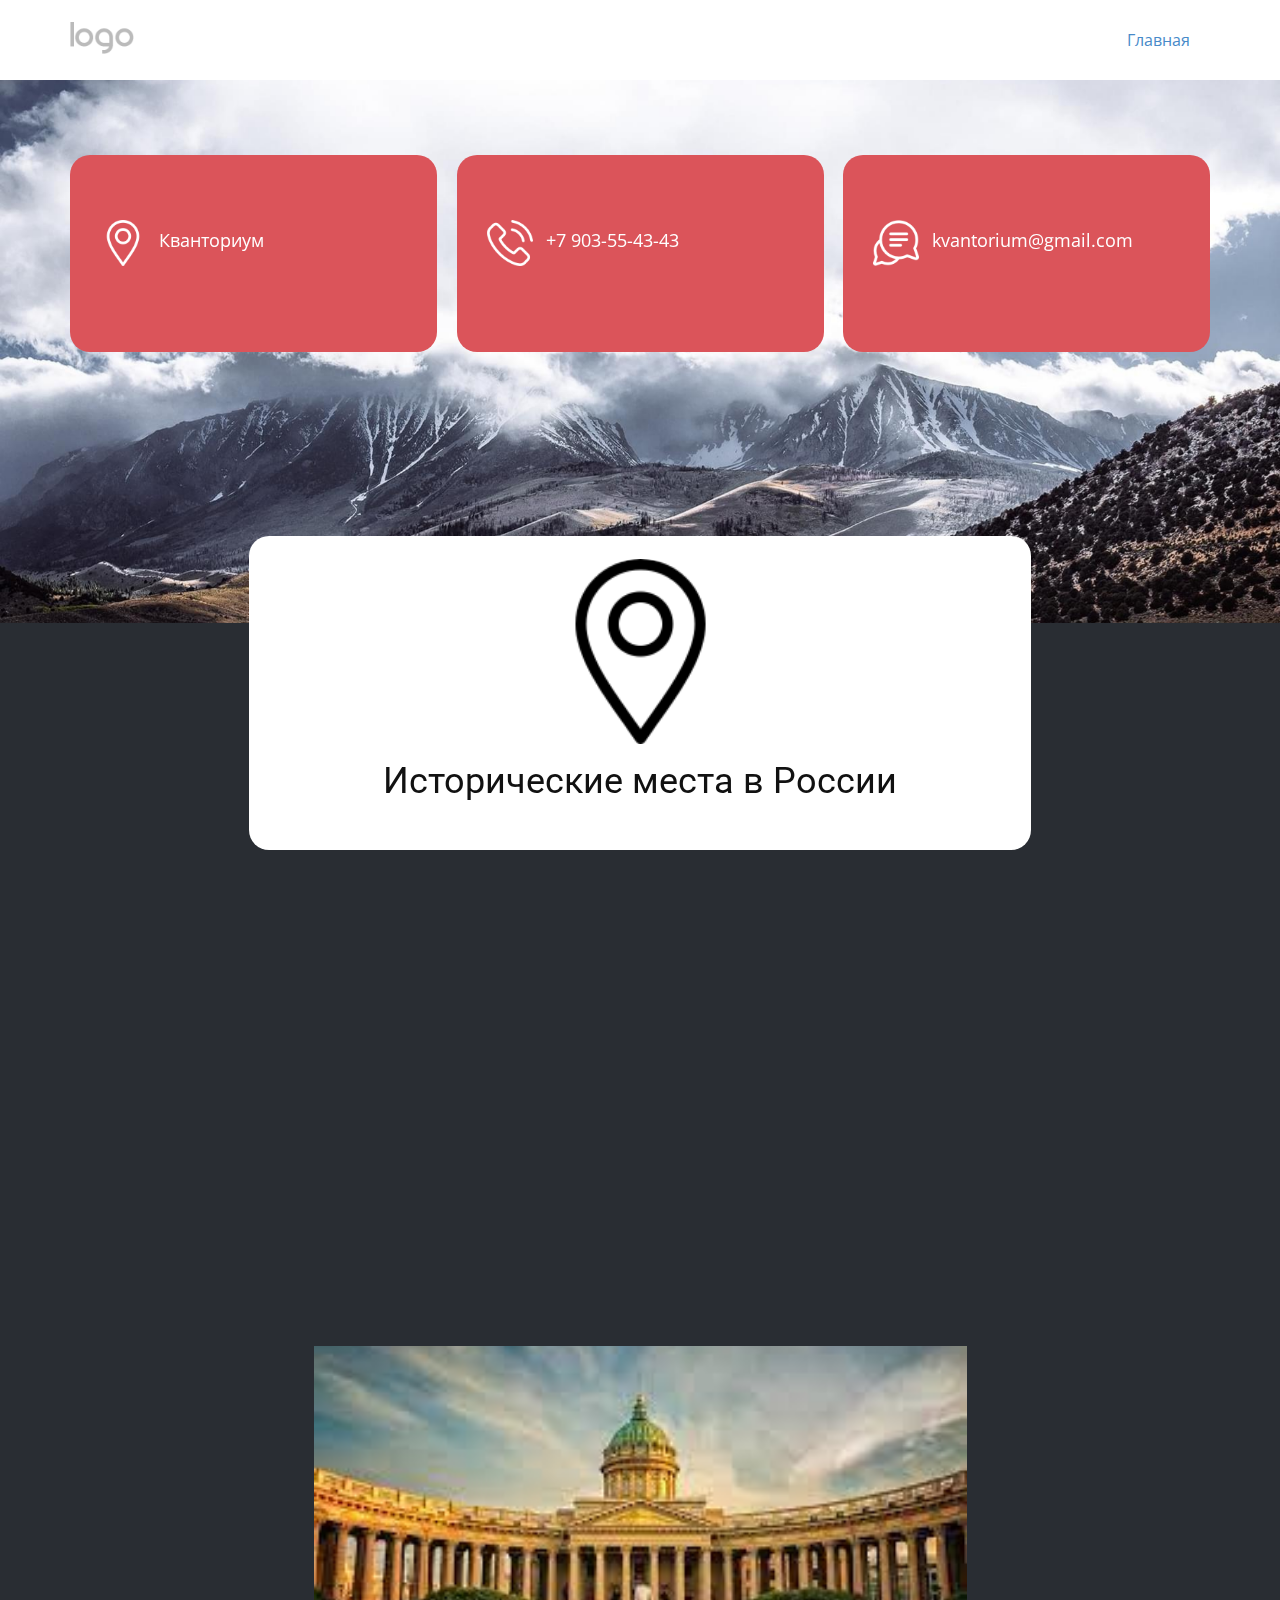
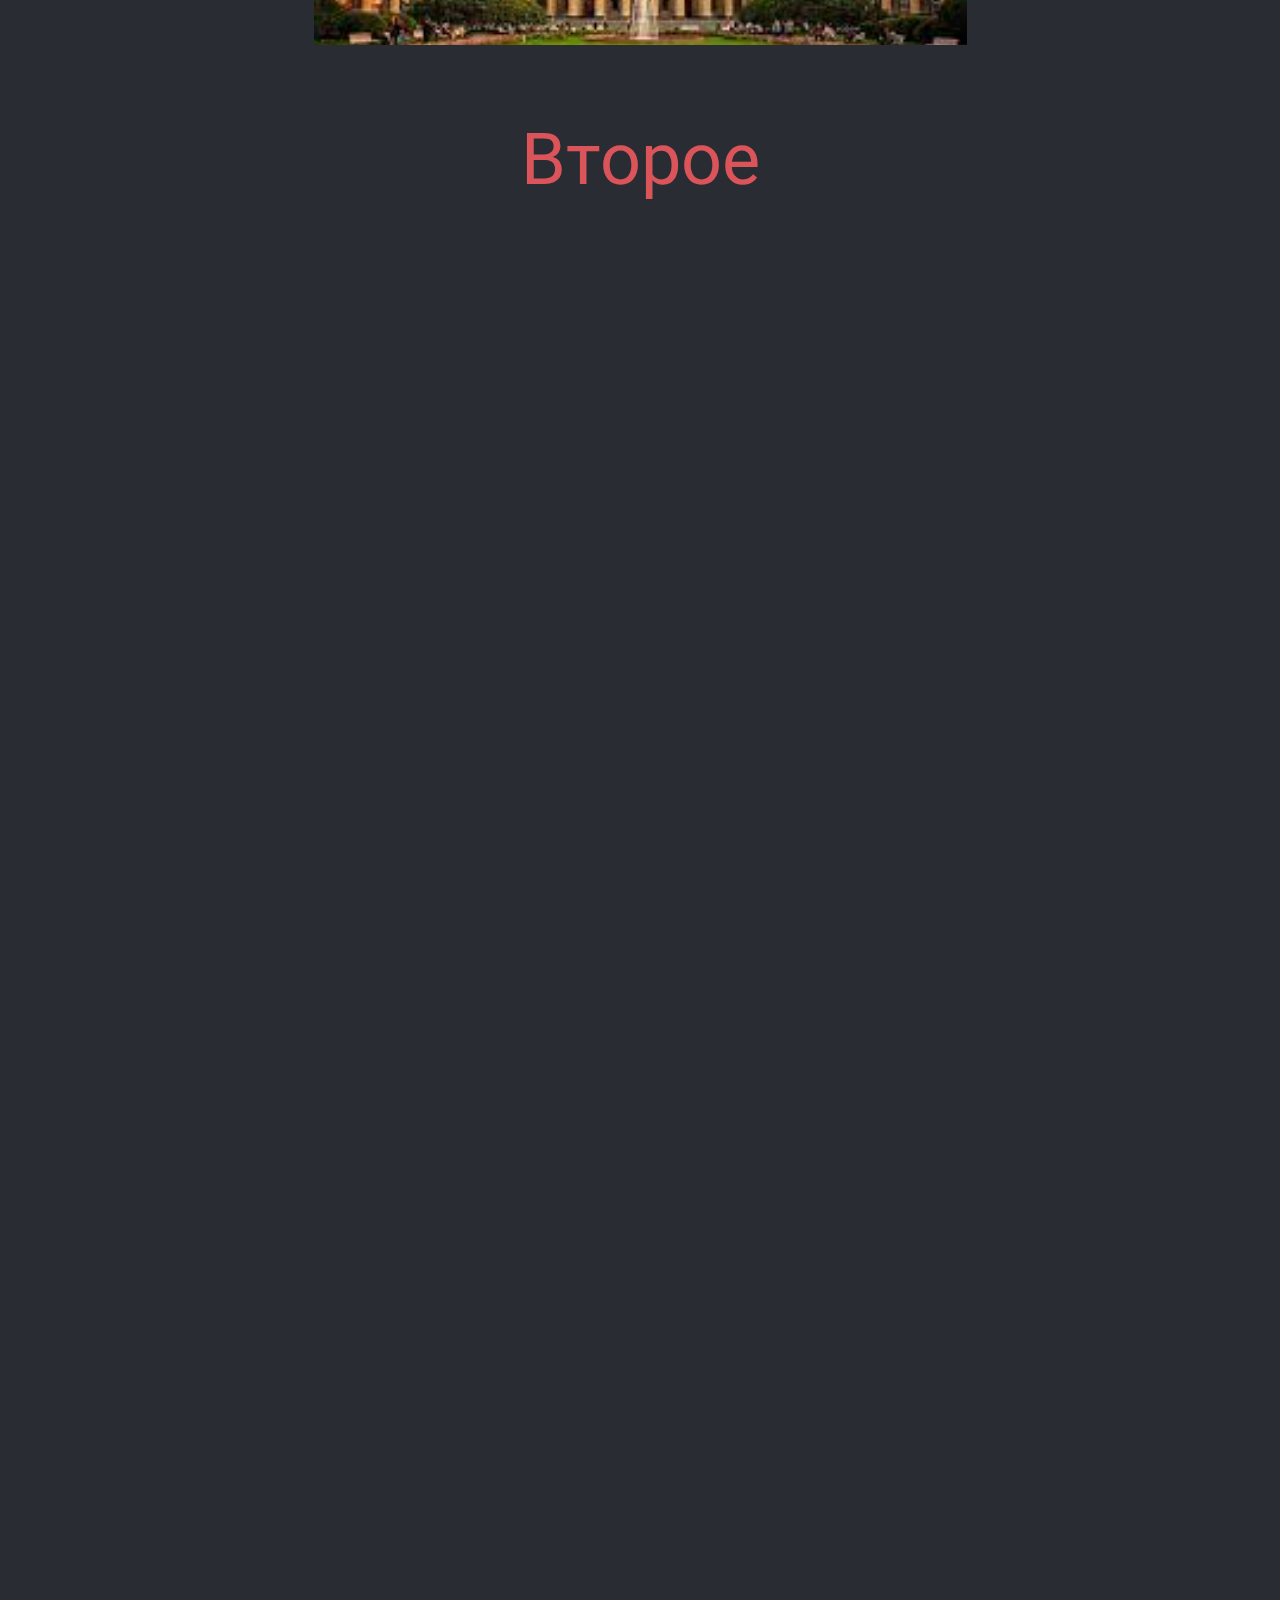
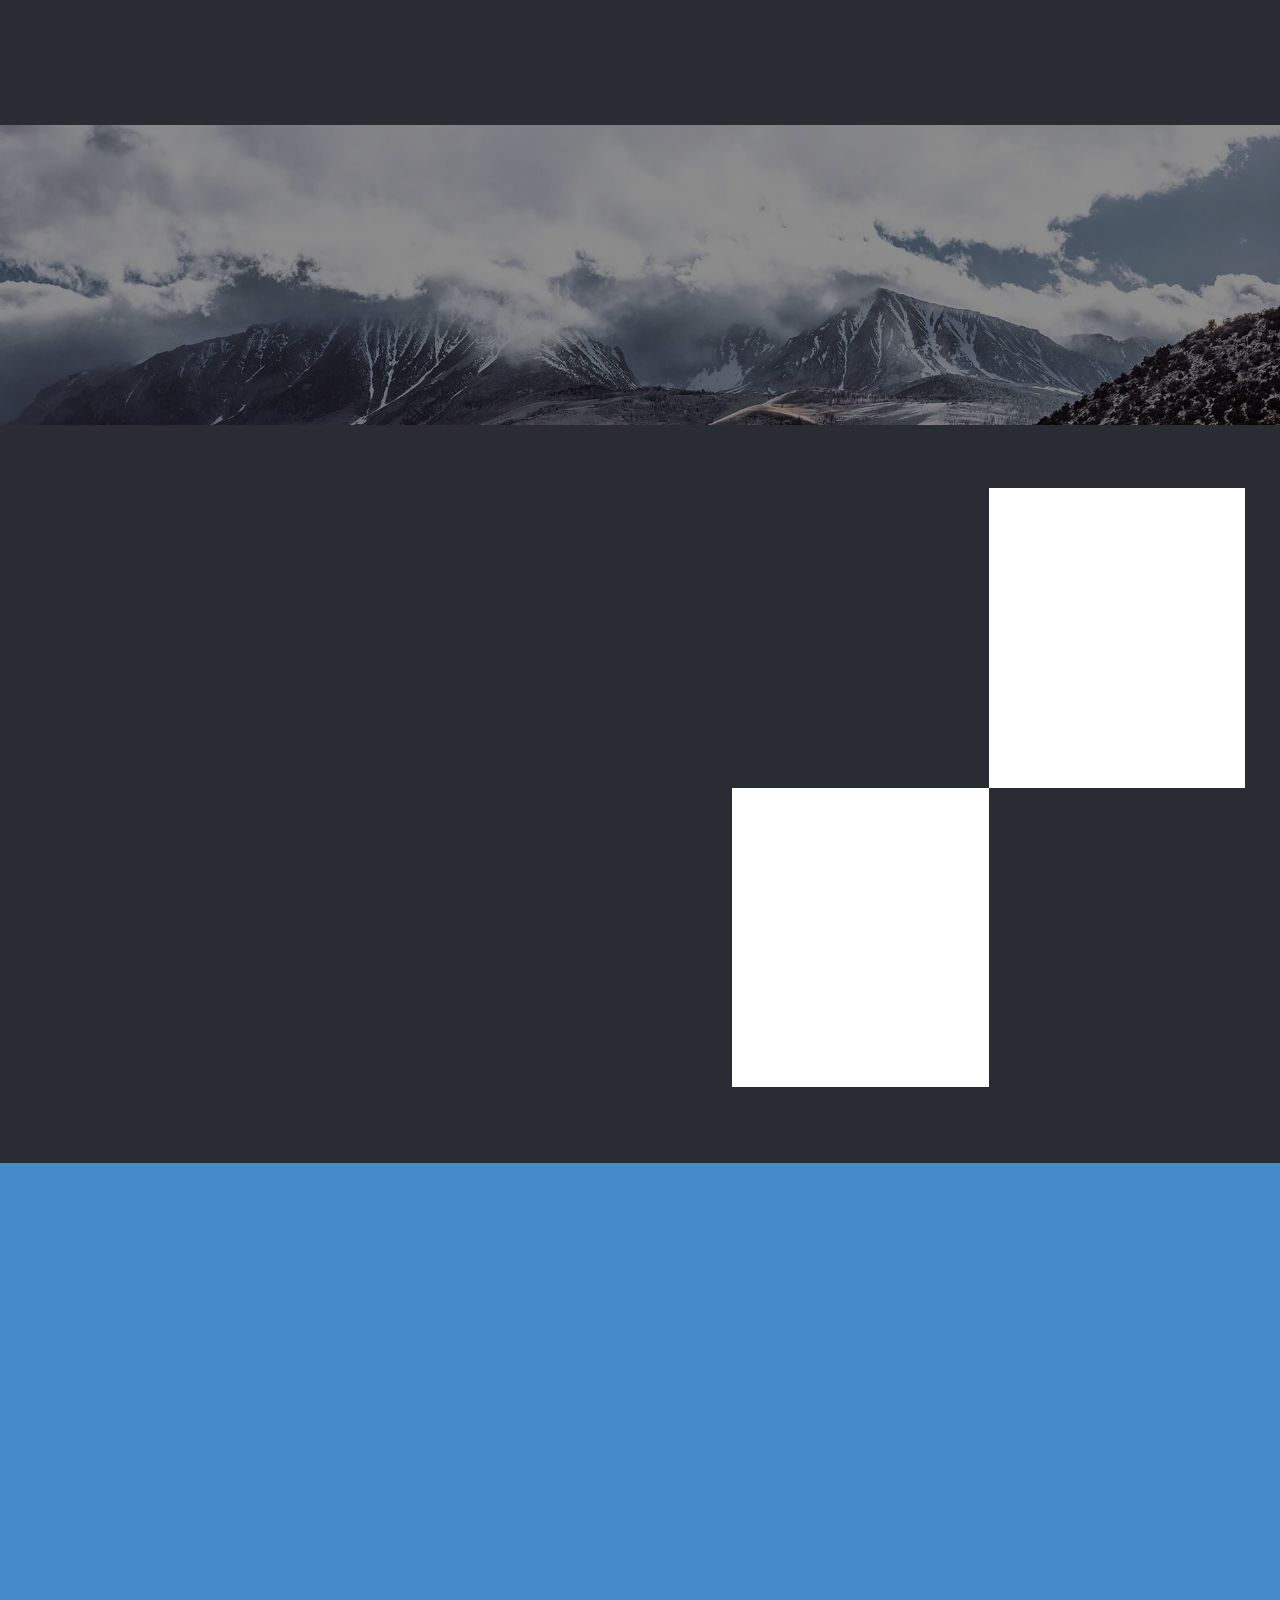
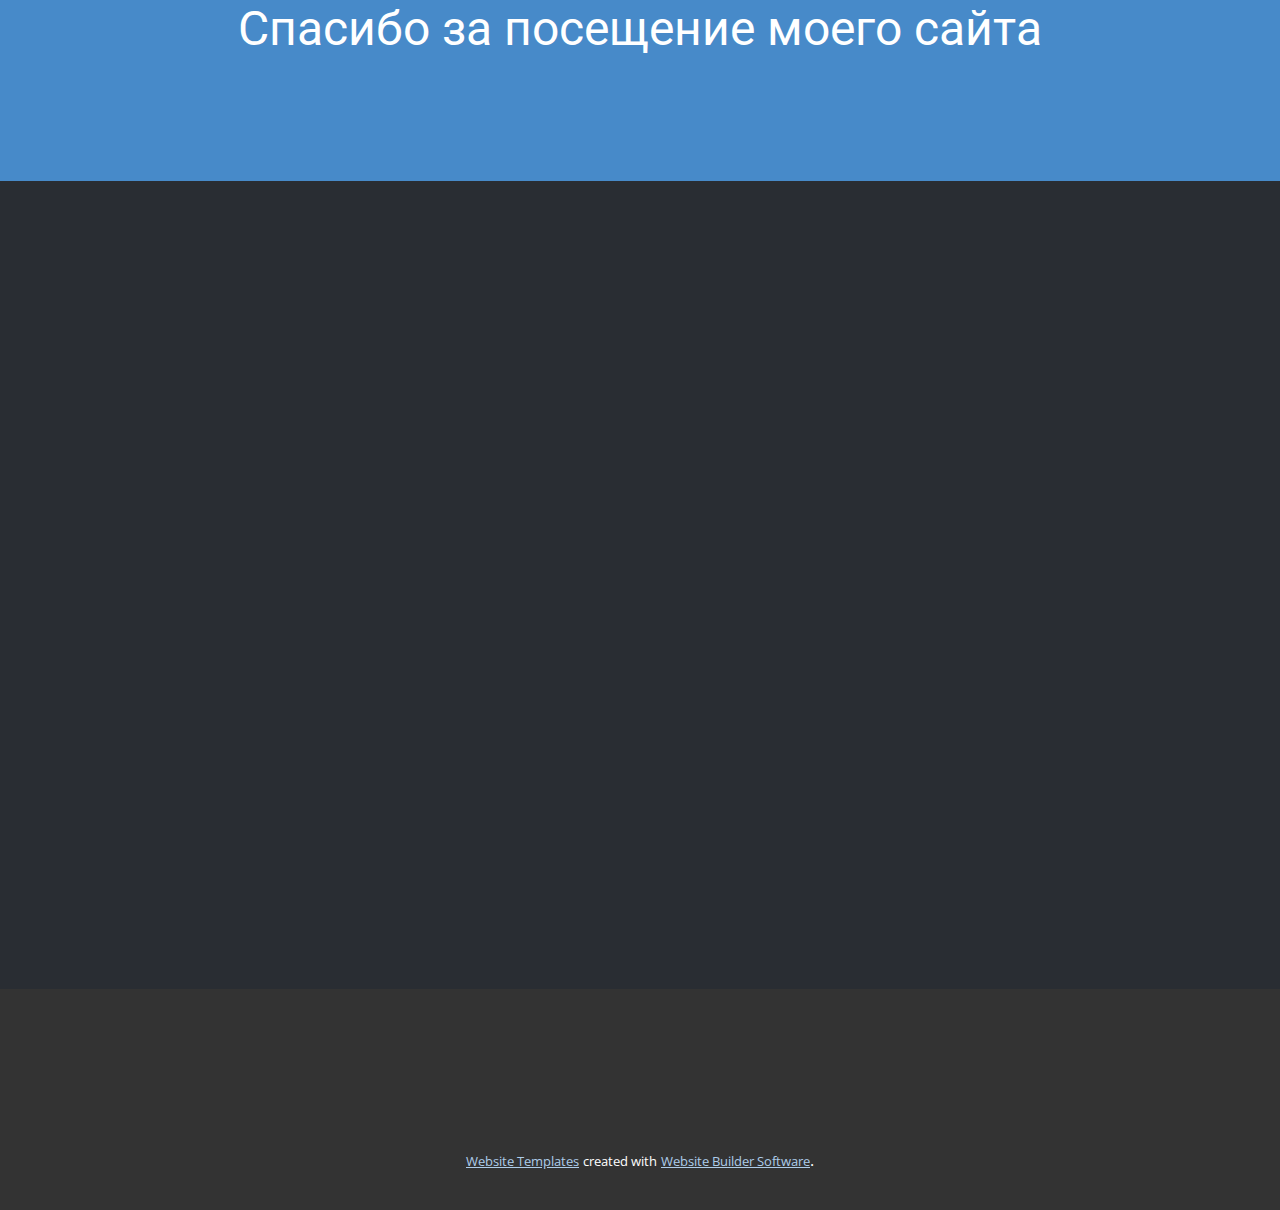
<file: index.html>
<!DOCTYPE html>
<html style="font-size: 16px;" lang="ru"><head>
    <meta name="viewport" content="width=device-width, initial-scale=1.0">
    <meta charset="utf-8">
    <meta name="keywords" content="Исторические места в России, Начнем с первого, Второе, Исторические места, Спасибо за посещение моего сайта, Контакт со мной">
    <meta name="description" content="">
    <title>Главная</title>
    <link rel="stylesheet" href="nicepage.css" media="screen">
<link rel="stylesheet" href="Главная.css" media="screen">
    <script class="u-script" type="text/javascript" src="jquery.js" defer=""></script>
    <script class="u-script" type="text/javascript" src="nicepage.js" defer=""></script>
    <meta name="generator" content="Nicepage 5.17.1, nicepage.com">
    <meta name="referrer" content="origin">
    <link id="u-theme-google-font" rel="stylesheet" href="https://fonts.googleapis.com/css?family=Roboto:100,100i,300,300i,400,400i,500,500i,700,700i,900,900i|Open+Sans:300,300i,400,400i,500,500i,600,600i,700,700i,800,800i">
    <link id="u-page-google-font" rel="stylesheet" href="https://fonts.googleapis.com/css?family=Roboto+Condensed:300,300i,400,400i,700,700i">
    
    
    
    
    
    
    
    
    
    
    <script type="application/ld+json">{
		"@context": "http://schema.org",
		"@type": "Organization",
		"name": "",
		"logo": "images/default-logo.png"
}</script>
    <meta name="theme-color" content="#478ac9">
    <meta property="og:title" content="Главная">
    <meta property="og:type" content="website">
  <meta data-intl-tel-input-cdn-path="intlTelInput/"></head>
  <body data-home-page="Главная.html" data-home-page-title="Главная" class="u-body u-xl-mode" data-lang="ru"><header class="u-clearfix u-header u-header" id="sec-5b8d"><div class="u-clearfix u-sheet u-valign-middle u-sheet-1">
        <a href="https://nicepage.com" class="u-image u-logo u-image-1">
          <img src="images/default-logo.png" class="u-logo-image u-logo-image-1">
        </a>
        <nav class="u-menu u-menu-one-level u-offcanvas u-menu-1">
          <div class="menu-collapse" style="font-size: 1rem; letter-spacing: 0px;">
            <a class="u-button-style u-custom-left-right-menu-spacing u-custom-padding-bottom u-custom-top-bottom-menu-spacing u-nav-link u-text-active-palette-1-base u-text-hover-palette-2-base" href="#">
              <svg class="u-svg-link" viewBox="0 0 24 24"><use xmlns:xlink="http://www.w3.org/1999/xlink" xlink:href="#menu-hamburger"></use></svg>
              <svg class="u-svg-content" version="1.1" id="menu-hamburger" viewBox="0 0 16 16" x="0px" y="0px" xmlns:xlink="http://www.w3.org/1999/xlink" xmlns="http://www.w3.org/2000/svg"><g><rect y="1" width="16" height="2"></rect><rect y="7" width="16" height="2"></rect><rect y="13" width="16" height="2"></rect>
</g></svg>
            </a>
          </div>
          <div class="u-custom-menu u-nav-container">
            <ul class="u-nav u-unstyled u-nav-1"><li class="u-nav-item"><a class="u-button-style u-nav-link u-text-active-palette-1-base u-text-hover-palette-2-base" href="Главная.html" style="padding: 10px 20px;">Главная</a>
</li></ul>
          </div>
          <div class="u-custom-menu u-nav-container-collapse">
            <div class="u-black u-container-style u-inner-container-layout u-opacity u-opacity-95 u-sidenav">
              <div class="u-inner-container-layout u-sidenav-overflow">
                <div class="u-menu-close"></div>
                <ul class="u-align-center u-nav u-popupmenu-items u-unstyled u-nav-2"><li class="u-nav-item"><a class="u-button-style u-nav-link" href="Главная.html">Главная</a>
</li></ul>
              </div>
            </div>
            <div class="u-black u-menu-overlay u-opacity u-opacity-70"></div>
          </div>
        </nav>
      </div></header>
    <section class="u-align-center u-clearfix u-container-align-center-lg u-container-align-center-md u-container-align-center-xl u-palette-5-dark-3 u-section-1" id="carousel_c64b" data-animation-name="" data-animation-duration="0" data-animation-delay="0" data-animation-direction="">
      <img class="u-expanded-width u-image u-image-1" src="images/fgfggf-min.jpg" data-image-width="1896" data-image-height="1080" data-animation-name="customAnimationIn" data-animation-duration="1250">
      <div class="u-list u-list-1">
        <div class="u-repeater u-repeater-1">
          <div class="u-align-left u-container-style u-list-item u-palette-2-base u-radius-20 u-repeater-item u-shape-round u-list-item-1" data-animation-name="customAnimationIn" data-animation-duration="1500" data-animation-direction="Right" data-animation-delay="500">
            <div class="u-container-layout u-similar-container u-valign-middle-lg u-container-layout-1"><span class="u-file-icon u-icon u-text-white u-icon-1" data-animation-name="customAnimationIn" data-animation-duration="1500" data-animation-delay="750"><img src="images/2838912-49358f0d.png" alt=""></span>
              <p class="u-text u-text-1" data-animation-name="customAnimationIn" data-animation-duration="1000" data-animation-delay="500">Кванториум<br>
                <br>
                <br>
              </p>
            </div>
          </div>
          <div class="u-align-left u-container-style u-list-item u-palette-2-base u-radius-20 u-repeater-item u-shape-round u-list-item-2" data-animation-name="customAnimationIn" data-animation-duration="1500" data-animation-direction="Right" data-animation-delay="500">
            <div class="u-container-layout u-similar-container u-valign-middle-lg u-container-layout-2"><span class="u-file-icon u-icon u-text-white u-icon-2" data-animation-name="customAnimationIn" data-animation-duration="1500" data-animation-delay="750"><img src="images/126509-436d588e.png" alt=""></span>
              <p class="u-text u-text-2" data-animation-name="customAnimationIn" data-animation-duration="1000" data-animation-delay="500">
                <a href="https://nicepage.dev" class="u-active-none u-border-1 u-border-hover-white u-border-no-left u-border-no-right u-border-no-top u-border-palette-2-light-2 u-bottom-left-radius-0 u-bottom-right-radius-0 u-btn u-button-link u-button-style u-hover-none u-none u-radius-0 u-text-body-alt-color u-top-left-radius-0 u-top-right-radius-0 u-btn-1"></a>+7 903-55-43-43<br>
                <br>
              </p>
            </div>
          </div>
          <div class="u-align-left u-container-style u-list-item u-palette-2-base u-radius-20 u-repeater-item u-shape-round u-list-item-3" data-animation-name="customAnimationIn" data-animation-duration="1500" data-animation-direction="Right" data-animation-delay="500">
            <div class="u-container-layout u-similar-container u-valign-middle-lg u-container-layout-3"><span class="u-file-icon u-icon u-text-white u-icon-3" data-animation-name="customAnimationIn" data-animation-duration="1500" data-animation-delay="750"><img src="images/953810-720605bf.png" alt=""></span>
              <p class="u-text u-text-3" data-animation-name="customAnimationIn" data-animation-duration="1000" data-animation-delay="500">
                <a href="https://nicepage.com/c/real-estate-html-templates" class="u-active-none u-border-1 u-border-hover-white u-border-no-left u-border-no-right u-border-no-top u-border-palette-2-light-2 u-btn u-button-link u-button-style u-hover-none u-none u-text-body-alt-color u-btn-2" data-animation-name="" data-animation-duration="0" data-animation-delay="0" data-animation-direction=""></a>kvantorium@gmail.com<br>
              </p>
            </div>
          </div>
        </div>
      </div>
      <div class="u-align-center u-container-style u-group u-radius-20 u-shape-round u-white u-group-1" data-animation-name="customAnimationIn" data-animation-duration="1750" data-animation-delay="500">
        <div class="u-container-layout u-container-layout-4">
          <img class="u-image u-image-circle u-preserve-proportions u-image-2" src="images/2838912.png?rand=d358" alt="" data-image-width="128" data-image-height="128" data-animation-name="customAnimationIn" data-animation-duration="1500" data-animation-delay="500">
          <h1 class="u-align-center u-text u-text-4" data-animation-name="customAnimationIn" data-animation-duration="1500" data-animation-delay="750">Исторические места в России</h1>
        </div>
      </div>
    </section>
    <section class="u-align-center u-clearfix u-palette-5-dark-3 u-section-2" id="carousel_c2d3">
      <div class="u-clearfix u-sheet u-sheet-1">
        <h1 class="u-align-center u-text u-text-palette-2-base u-text-1" data-animation-name="customAnimationIn" data-animation-duration="1500" data-animation-delay="250">Начнем с первого</h1>
        <p class="u-align-center u-text u-text-2" data-animation-name="customAnimationIn" data-animation-duration="1500" data-animation-delay="500">Что такое исторические места? Во первых это достопримечательность, место, вещь или объект, заслуживающие особого внимания, знаменитые или замечательные чем-либо, например, являющиеся историческим наследием, художественной ценностью.</p>
        <img class="u-image u-image-default u-image-1" src="images/1.jfif" alt="" data-image-width="275" data-image-height="183">
      </div>
    </section>
    <section class="u-align-center u-clearfix u-container-align-center u-palette-5-dark-3 u-section-3" id="carousel_18e9">
      
      
      
      
      
      
      
      
      
      
      
      
      
      
      
      
      
      
      
      
      
      
      
      
      <div class="u-clearfix u-sheet u-sheet-1">
        <h2 class="u-align-center u-text u-text-palette-2-base u-text-1">Второе</h2>
        <p class="u-align-center u-text u-text-2" data-animation-name="customAnimationIn" data-animation-duration="1500" data-animation-delay="250">Что значат исторические места для человечества? Историко – культурные памятники, к числу которых принадлежит и музей Бронепоезд,&nbsp;<b>формируют отношение людей к своей истории</b>. Это происходит на основе двух базовых элементов: знания истории своей страны и понимания вектора развития государства. Исторический памятник позволяет отражать социальную действительность.
        </p>
        <div class="u-expanded-width u-list u-list-1">
          <div class="u-repeater u-repeater-1">
            <div class="u-align-center u-container-style u-list-item u-radius-20 u-repeater-item u-shape-round u-white u-list-item-1" data-animation-name="customAnimationIn" data-animation-duration="1500" data-animation-delay="500">
              <div class="u-container-layout u-similar-container u-container-layout-1">
                <img class="u-expanded-width u-image u-image-round u-top-left-radius-10 u-top-right-radius-10 u-image-1" src="images/81168626-0.jpeg" alt="" data-image-width="5664" data-image-height="3840">
                <h4 class="u-custom-font u-font-roboto-condensed u-hover-feature u-text u-text-3"> Собор святой софии</h4>
              </div>
            </div>
            <div class="u-align-center u-container-style u-list-item u-radius-20 u-repeater-item u-shape-round u-video-cover u-white u-list-item-2" data-animation-name="customAnimationIn" data-animation-duration="1500" data-animation-delay="500">
              <div class="u-container-layout u-similar-container u-container-layout-2">
                <img class="u-expanded-width u-image u-image-round u-top-left-radius-10 u-top-right-radius-10 u-image-2" src="images/81168626-01.jpeg" alt="" data-image-width="1024" data-image-height="768">
                <h4 class="u-custom-font u-font-roboto-condensed u-hover-feature u-text u-text-4"> Крепость Румели</h4>
              </div>
            </div>
            <div class="u-align-center u-container-style u-list-item u-radius-20 u-repeater-item u-shape-round u-video-cover u-white u-list-item-3" data-animation-name="customAnimationIn" data-animation-duration="1500" data-animation-delay="500">
              <div class="u-container-layout u-similar-container u-container-layout-3">
                <img class="u-expanded-width u-image u-image-round u-top-left-radius-10 u-top-right-radius-10 u-image-3" src="images/81168626-02.jpeg" alt="" data-image-width="5682" data-image-height="3788">
                <h4 class="u-custom-font u-font-roboto-condensed u-hover-feature u-text u-text-5">Босфор</h4>
              </div>
            </div>
          </div>
        </div>
      </div>
      
      
    </section>
    <section class="u-align-center u-clearfix u-container-align-center u-palette-5-dark-3 u-section-4" id="carousel_2961">
      <div class="u-clearfix u-sheet u-sheet-1">
        <h2 class="u-align-center u-text u-text-palette-2-base u-text-1" data-animation-name="customAnimationIn" data-animation-duration="1500" data-animation-delay="250">Исторические места</h2>
        <div class="u-expanded-width-sm u-expanded-width-xs u-list u-list-1">
          <div class="u-repeater u-repeater-1">
            <div class="u-container-style u-list-item u-repeater-item u-shape-rectangle u-list-item-1" data-animation-name="customAnimationIn" data-animation-duration="1500" data-animation-delay="250">
              <div class="u-container-layout u-similar-container u-container-layout-1">
                <div alt="" class="u-border-12 u-border-palette-2-base u-image u-image-circle u-image-1" data-image-width="275" data-image-height="183" data-animation-name="customAnimationIn" data-animation-duration="1500" data-animation-delay="500"></div>
                <h6 class="u-text u-text-palette-2-base u-text-2">невский проспект</h6>
              </div>
            </div>
            <div class="u-container-style u-list-item u-repeater-item u-shape-rectangle u-list-item-2" data-animation-name="customAnimationIn" data-animation-duration="1500" data-animation-delay="250">
              <div class="u-container-layout u-similar-container u-container-layout-2">
                <div alt="" class="u-border-12 u-border-palette-2-base u-image u-image-circle u-image-2" data-image-width="275" data-image-height="183" data-animation-name="customAnimationIn" data-animation-duration="1500" data-animation-delay="500"></div>
                <h6 class="u-text u-text-palette-2-base u-text-3">Дворцовый мост</h6>
              </div>
            </div>
            <div class="u-container-style u-list-item u-repeater-item u-shape-rectangle u-list-item-3" data-animation-name="customAnimationIn" data-animation-duration="1500" data-animation-delay="250">
              <div class="u-container-layout u-similar-container u-container-layout-3">
                <div alt="" class="u-border-12 u-border-palette-2-base u-image u-image-circle u-image-3" data-image-width="270" data-image-height="187" data-animation-name="customAnimationIn" data-animation-duration="1500" data-animation-delay="500"></div>
                <h6 class="u-text u-text-palette-2-base u-text-4">храм василия блаженного</h6>
              </div>
            </div>
            <div class="u-container-style u-list-item u-repeater-item u-shape-rectangle u-list-item-4" data-animation-name="customAnimationIn" data-animation-duration="1500" data-animation-delay="250">
              <div class="u-container-layout u-similar-container u-container-layout-4">
                <div alt="" class="u-border-12 u-border-palette-2-base u-image u-image-circle u-image-4" data-image-width="1024" data-image-height="768" data-animation-name="customAnimationIn" data-animation-duration="1500" data-animation-delay="500"></div>
                <h6 class="u-text u-text-palette-2-base u-text-5">Храм спаса на крови</h6>
              </div>
            </div>
            <div class="u-container-style u-list-item u-repeater-item u-shape-rectangle u-list-item-5" data-animation-name="customAnimationIn" data-animation-duration="1500" data-animation-delay="250">
              <div class="u-container-layout u-similar-container u-container-layout-5">
                <div alt="" class="u-border-12 u-border-palette-2-base u-image u-image-circle u-image-5" data-image-width="259" data-image-height="194" data-animation-name="customAnimationIn" data-animation-duration="1500" data-animation-delay="500"></div>
                <h6 class="u-text u-text-palette-2-base u-text-6">Собор святой софии</h6>
              </div>
            </div>
            <div class="u-container-style u-list-item u-repeater-item u-shape-rectangle u-list-item-6" data-animation-name="customAnimationIn" data-animation-duration="1500" data-animation-delay="250">
              <div class="u-container-layout u-similar-container u-container-layout-6">
                <div alt="" class="u-border-12 u-border-palette-2-base u-image u-image-circle u-image-6" data-image-width="1475" data-image-height="1000" data-animation-name="customAnimationIn" data-animation-duration="1500" data-animation-delay="500"></div>
                <h6 class="u-text u-text-palette-2-base u-text-7">Собор святой софии</h6>
              </div>
            </div>
          </div>
        </div>
      </div>
    </section>
    <section class="u-clearfix u-image u-shading u-section-5" id="carousel_d38c" data-image-width="1896" data-image-height="1080">
      <div class="u-clearfix u-sheet u-sheet-1"></div>
    </section>
    <section class="u-clearfix u-palette-5-dark-3 u-section-6" id="carousel_bc31">
      <div class="u-clearfix u-sheet u-sheet-1">
        <div class="data-layout-selected u-clearfix u-layout-wrap u-layout-wrap-1">
          <div class="u-layout">
            <div class="u-layout-row">
              <div class="u-size-31-sm u-size-31-xs u-size-33-lg u-size-33-xl u-size-60-md">
                <div class="u-layout-col">
                  <div class="u-container-style u-layout-cell u-size-60 u-layout-cell-1" data-animation-name="customAnimationIn" data-animation-duration="1500" data-animation-delay="250">
                    <div class="u-container-layout u-valign-bottom u-container-layout-1">
                      <p class="u-align-left u-text u-text-default u-text-1">Достопримечательностей России очень много и будет трудно их перечислить, поэтому я взял те достопримечательности , которые известны всем</p>
                      <a href="https://nicepage.review" class="u-active-palette-2-base u-align-center u-border-none u-btn u-btn-round u-button-style u-hover-palette-2-base u-radius-50 u-text-active-white u-text-hover-white u-white u-btn-1">Контакты<br>
                        <br>
                      </a>
                    </div>
                  </div>
                </div>
              </div>
              <div class="u-size-27-lg u-size-27-xl u-size-29-sm u-size-29-xs u-size-60-md">
                <div class="u-layout-col">
                  <div class="u-size-30">
                    <div class="u-layout-row">
                      <div class="u-container-align-center u-container-style u-image u-layout-cell u-size-30 u-image-1" data-image-width="275" data-image-height="183" data-animation-name="customAnimationIn" data-animation-duration="1500">
                        <div class="u-container-layout u-container-layout-2"></div>
                      </div>
                      <div class="u-container-style u-layout-cell u-size-30 u-white u-layout-cell-3">
                        <div class="u-container-layout u-valign-middle u-container-layout-3">
                          <img class="u-expanded-width u-image u-image-2" src="images/3.jfif" data-image-width="259" data-image-height="194" data-animation-name="customAnimationIn" data-animation-duration="1500" data-animation-delay="500">
                        </div>
                      </div>
                    </div>
                  </div>
                  <div class="u-size-30">
                    <div class="u-layout-row">
                      <div class="u-container-style u-layout-cell u-size-30 u-white u-layout-cell-4">
                        <div class="u-container-layout u-valign-middle u-container-layout-4">
                          <img class="u-expanded-width u-image u-image-3" src="images/2.jfif" data-image-width="275" data-image-height="183" data-animation-name="customAnimationIn" data-animation-duration="1500" data-animation-delay="500">
                        </div>
                      </div>
                      <div class="u-container-align-center u-container-style u-image u-layout-cell u-size-30 u-image-4" data-image-width="1475" data-image-height="1000" data-animation-name="customAnimationIn" data-animation-duration="1500">
                        <div class="u-container-layout u-container-layout-5"></div>
                      </div>
                    </div>
                  </div>
                </div>
              </div>
            </div>
          </div>
        </div>
      </div>
    </section>
    <section class="u-align-center u-clearfix u-palette-1-base u-section-7" id="sec-03e2">
      <div class="u-clearfix u-sheet u-sheet-1">
        <div class="u-align-left u-expanded-width-sm u-video u-video-1">
          <div class="embed-responsive embed-responsive-1">
            <iframe style="position: absolute;top: 0;left: 0;width: 100%;height: 100%;" class="embed-responsive-item" src="https://www.youtube.com/embed/L-hm3S1aSnI?mute=0&amp;showinfo=0&amp;controls=0&amp;start=0" frameborder="0" allowfullscreen=""></iframe>
          </div>
        </div>
        <h2 class="u-text u-text-default u-text-1">Спасибо за посещение моего сайта</h2>
      </div>
    </section>
    <section class="u-clearfix u-expanded-width-xl u-palette-5-dark-3 u-section-8" id="carousel_d089">
      <div class="u-clearfix u-sheet u-valign-middle u-sheet-1">
        <div class="data-layout-selected u-clearfix u-expanded-width u-gutter-0 u-layout-wrap u-layout-wrap-1">
          <div class="u-gutter-0 u-layout">
            <div class="u-layout-row">
              <div class="u-align-left u-container-style u-layout-cell u-radius-20 u-shape-round u-size-1-lg u-size-1-xl u-size-30-md u-size-30-sm u-size-30-xs u-layout-cell-1" data-animation-name="customAnimationIn" data-animation-duration="1500" data-animation-delay="250">
                <div class="u-container-layout u-valign-middle-lg u-valign-middle-xl u-container-layout-1"></div>
              </div>
              <div class="u-align-left u-container-align-center u-container-style u-layout-cell u-shape-rectangle u-size-30-md u-size-30-sm u-size-30-xs u-size-59-lg u-size-59-xl u-layout-cell-2" data-animation-name="customAnimationIn" data-animation-duration="1500" data-animation-delay="250">
                <div class="u-container-layout u-valign-middle-sm u-valign-middle-xs u-container-layout-2">
                  <h2 class="u-align-center u-text u-text-1">Контакт со мной</h2>
                  <div class="u-expanded-width u-form u-form-1">
                    <form action="https://forms.nicepagesrv.com/v2/form/process" class="u-clearfix u-form-spacing-30 u-form-vertical u-inner-form" style="padding: 0px;" source="email" name="form">
                      <div class="u-form-group u-form-name">
                        <label for="name-3b9a" class="u-form-control-hidden u-label" wfd-invisible="true">Name</label>
                        <input type="text" placeholder="Enter your Name" id="name-3b9a" name="name" class="u-input u-input-rectangle u-radius-20 u-input-1" required="">
                      </div>
                      <div class="u-form-email u-form-group">
                        <label for="email-3b9a" class="u-form-control-hidden u-label" wfd-invisible="true">Email</label>
                        <input type="email" placeholder="Enter a valid email address" id="email-3b9a" name="email" class="u-input u-input-rectangle u-radius-20 u-input-2" required="">
                      </div>
                      <div class="u-form-group u-form-message">
                        <label for="message-3b9a" class="u-form-control-hidden u-label" wfd-invisible="true">Message</label>
                        <textarea placeholder="Enter your message" rows="4" cols="50" id="message-3b9a" name="message" class="u-input u-input-rectangle u-radius-20 u-input-3" required=""></textarea>
                      </div>
                      <div class="u-align-left u-form-group u-form-submit">
                        <a href="#" class="u-btn u-btn-round u-btn-submit u-button-style u-hover-palette-1-dark-1 u-palette-1-base u-radius-20 u-btn-1">отправить</a>
                        <input type="submit" value="submit" class="u-form-control-hidden" wfd-invisible="true">
                      </div>
                      <div class="u-form-send-message u-form-send-success" wfd-invisible="true"> Thank you! Your message has been sent. </div>
                      <div class="u-form-send-error u-form-send-message" wfd-invisible="true"> Unable to send your message. Please fix errors then try again. </div>
                      <input type="hidden" value="" name="recaptchaResponse" wfd-invisible="true">
                      <input type="hidden" name="formServices" value="db9290cd-9228-a502-994c-660e6569024d">
                    </form>
                  </div>
                </div>
              </div>
            </div>
          </div>
        </div>
      </div>
    </section>
    
    
    
    <footer class="u-align-center u-clearfix u-footer u-grey-80 u-footer" id="sec-bcd2"><div class="u-clearfix u-sheet u-sheet-1"></div></footer>
    <section class="u-backlink u-clearfix u-grey-80">
      <a class="u-link" href="https://nicepage.com/website-templates" target="_blank">
        <span>Website Templates</span>
      </a>
      <p class="u-text">
        <span>created with</span>
      </p>
      <a class="u-link" href="" target="_blank">
        <span>Website Builder Software</span>
      </a>. 
    </section>
  
</body></html>
</file>
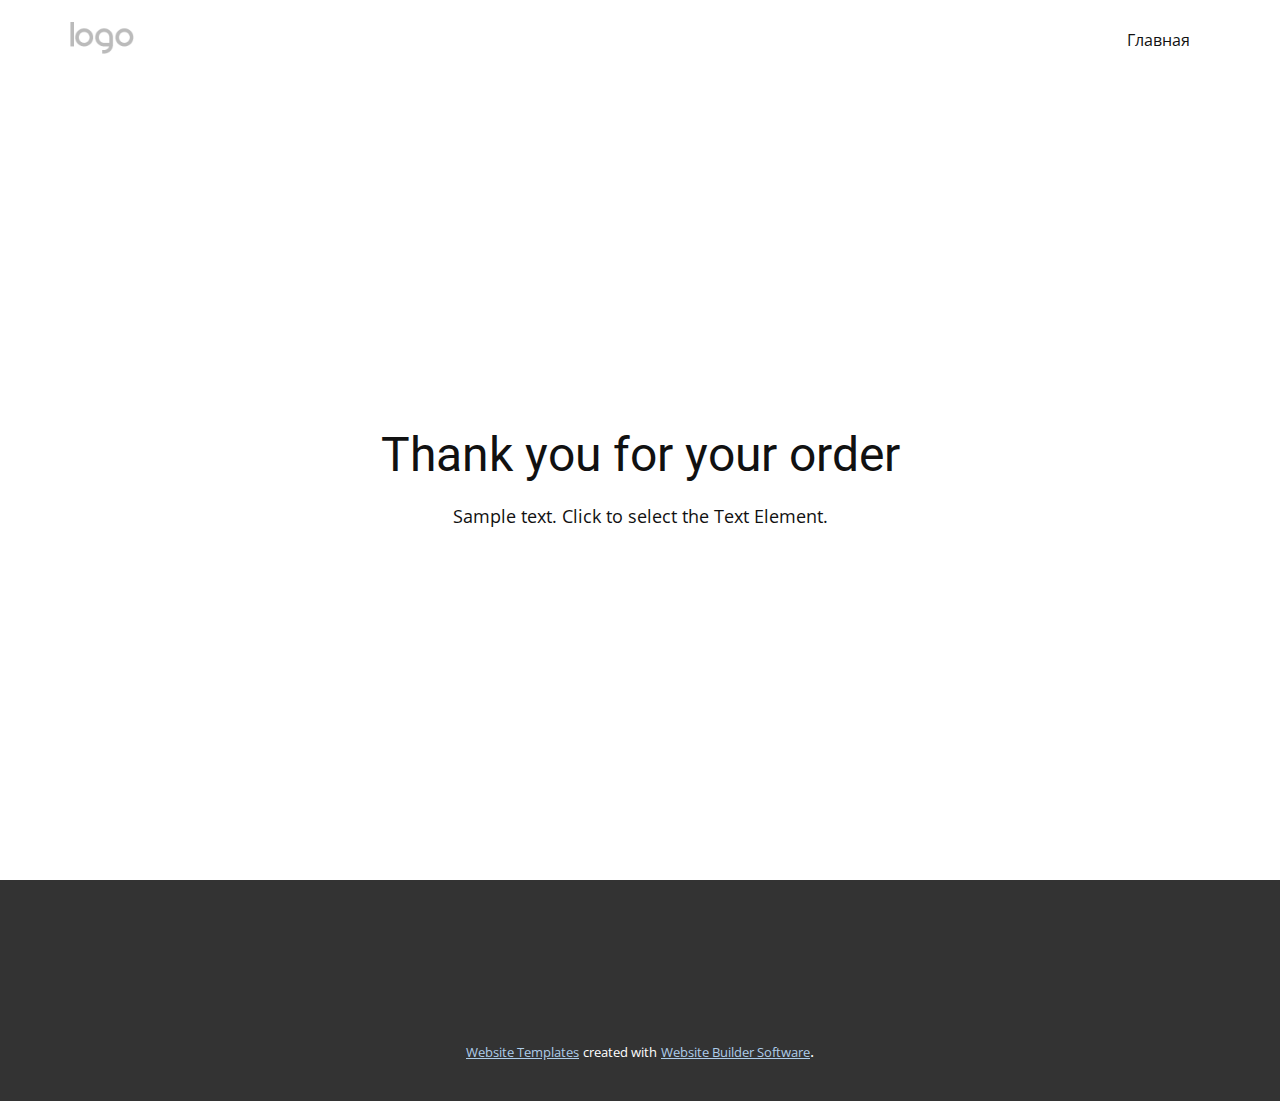
<file: thank-you-page.html>
<!DOCTYPE html>
<html style="font-size: 16px;" lang="ru"><head>
    <meta name="viewport" content="width=device-width, initial-scale=1.0">
    <meta charset="utf-8">
    <meta name="keywords" content="Thank you for your order">
    <meta name="description" content="">
    <title>Thank You Page Template</title>
    <link rel="stylesheet" href="nicepage.css" media="screen">
<link rel="stylesheet" href="Thank-You-Page-Template.css" media="screen">
    <script class="u-script" type="text/javascript" src="jquery.js" defer=""></script>
    <script class="u-script" type="text/javascript" src="nicepage.js" defer=""></script>
    <meta name="generator" content="Nicepage 5.17.1, nicepage.com">
    <link id="u-theme-google-font" rel="stylesheet" href="https://fonts.googleapis.com/css?family=Roboto:100,100i,300,300i,400,400i,500,500i,700,700i,900,900i|Open+Sans:300,300i,400,400i,500,500i,600,600i,700,700i,800,800i">
    
    
    
    <script type="application/ld+json">{
		"@context": "http://schema.org",
		"@type": "Organization",
		"name": "",
		"logo": "images/default-logo.png"
}</script>
    <meta name="theme-color" content="#478ac9">
    <meta property="og:title" content="Thank You Page Template">
    <meta property="og:type" content="website">
  <meta data-intl-tel-input-cdn-path="intlTelInput/"></head>
  <body class="u-body u-xl-mode" data-lang="ru"><header class="u-clearfix u-header u-header" id="sec-5b8d"><div class="u-clearfix u-sheet u-valign-middle u-sheet-1">
        <a href="https://nicepage.com" class="u-image u-logo u-image-1">
          <img src="images/default-logo.png" class="u-logo-image u-logo-image-1">
        </a>
        <nav class="u-menu u-menu-one-level u-offcanvas u-menu-1">
          <div class="menu-collapse" style="font-size: 1rem; letter-spacing: 0px;">
            <a class="u-button-style u-custom-left-right-menu-spacing u-custom-padding-bottom u-custom-top-bottom-menu-spacing u-nav-link u-text-active-palette-1-base u-text-hover-palette-2-base" href="#">
              <svg class="u-svg-link" viewBox="0 0 24 24"><use xmlns:xlink="http://www.w3.org/1999/xlink" xlink:href="#menu-hamburger"></use></svg>
              <svg class="u-svg-content" version="1.1" id="menu-hamburger" viewBox="0 0 16 16" x="0px" y="0px" xmlns:xlink="http://www.w3.org/1999/xlink" xmlns="http://www.w3.org/2000/svg"><g><rect y="1" width="16" height="2"></rect><rect y="7" width="16" height="2"></rect><rect y="13" width="16" height="2"></rect>
</g></svg>
            </a>
          </div>
          <div class="u-custom-menu u-nav-container">
            <ul class="u-nav u-unstyled u-nav-1"><li class="u-nav-item"><a class="u-button-style u-nav-link u-text-active-palette-1-base u-text-hover-palette-2-base" href="Главная.html" style="padding: 10px 20px;">Главная</a>
</li></ul>
          </div>
          <div class="u-custom-menu u-nav-container-collapse">
            <div class="u-black u-container-style u-inner-container-layout u-opacity u-opacity-95 u-sidenav">
              <div class="u-inner-container-layout u-sidenav-overflow">
                <div class="u-menu-close"></div>
                <ul class="u-align-center u-nav u-popupmenu-items u-unstyled u-nav-2"><li class="u-nav-item"><a class="u-button-style u-nav-link" href="Главная.html">Главная</a>
</li></ul>
              </div>
            </div>
            <div class="u-black u-menu-overlay u-opacity u-opacity-70"></div>
          </div>
        </nav>
      </div></header>
    <section class="u-align-center u-clearfix u-container-align-center u-section-1" id="sec-4bb2">
      <div class="u-clearfix u-sheet u-valign-middle u-sheet-1">
        <h2 class="u-align-center u-text u-text-default u-text-1"> Thank you for your order</h2>
        <p class="u-align-center u-text u-text-default u-text-2">Sample text. Click to select the Text Element.</p>
      </div>
    </section>
    
    
    
    <footer class="u-align-center u-clearfix u-footer u-grey-80 u-footer" id="sec-bcd2"><div class="u-clearfix u-sheet u-sheet-1"></div></footer>
    <section class="u-backlink u-clearfix u-grey-80">
      <a class="u-link" href="https://nicepage.com/website-templates" target="_blank">
        <span>Website Templates</span>
      </a>
      <p class="u-text">
        <span>created with</span>
      </p>
      <a class="u-link" href="" target="_blank">
        <span>Website Builder Software</span>
      </a>. 
    </section>
  
</body></html>
</file>
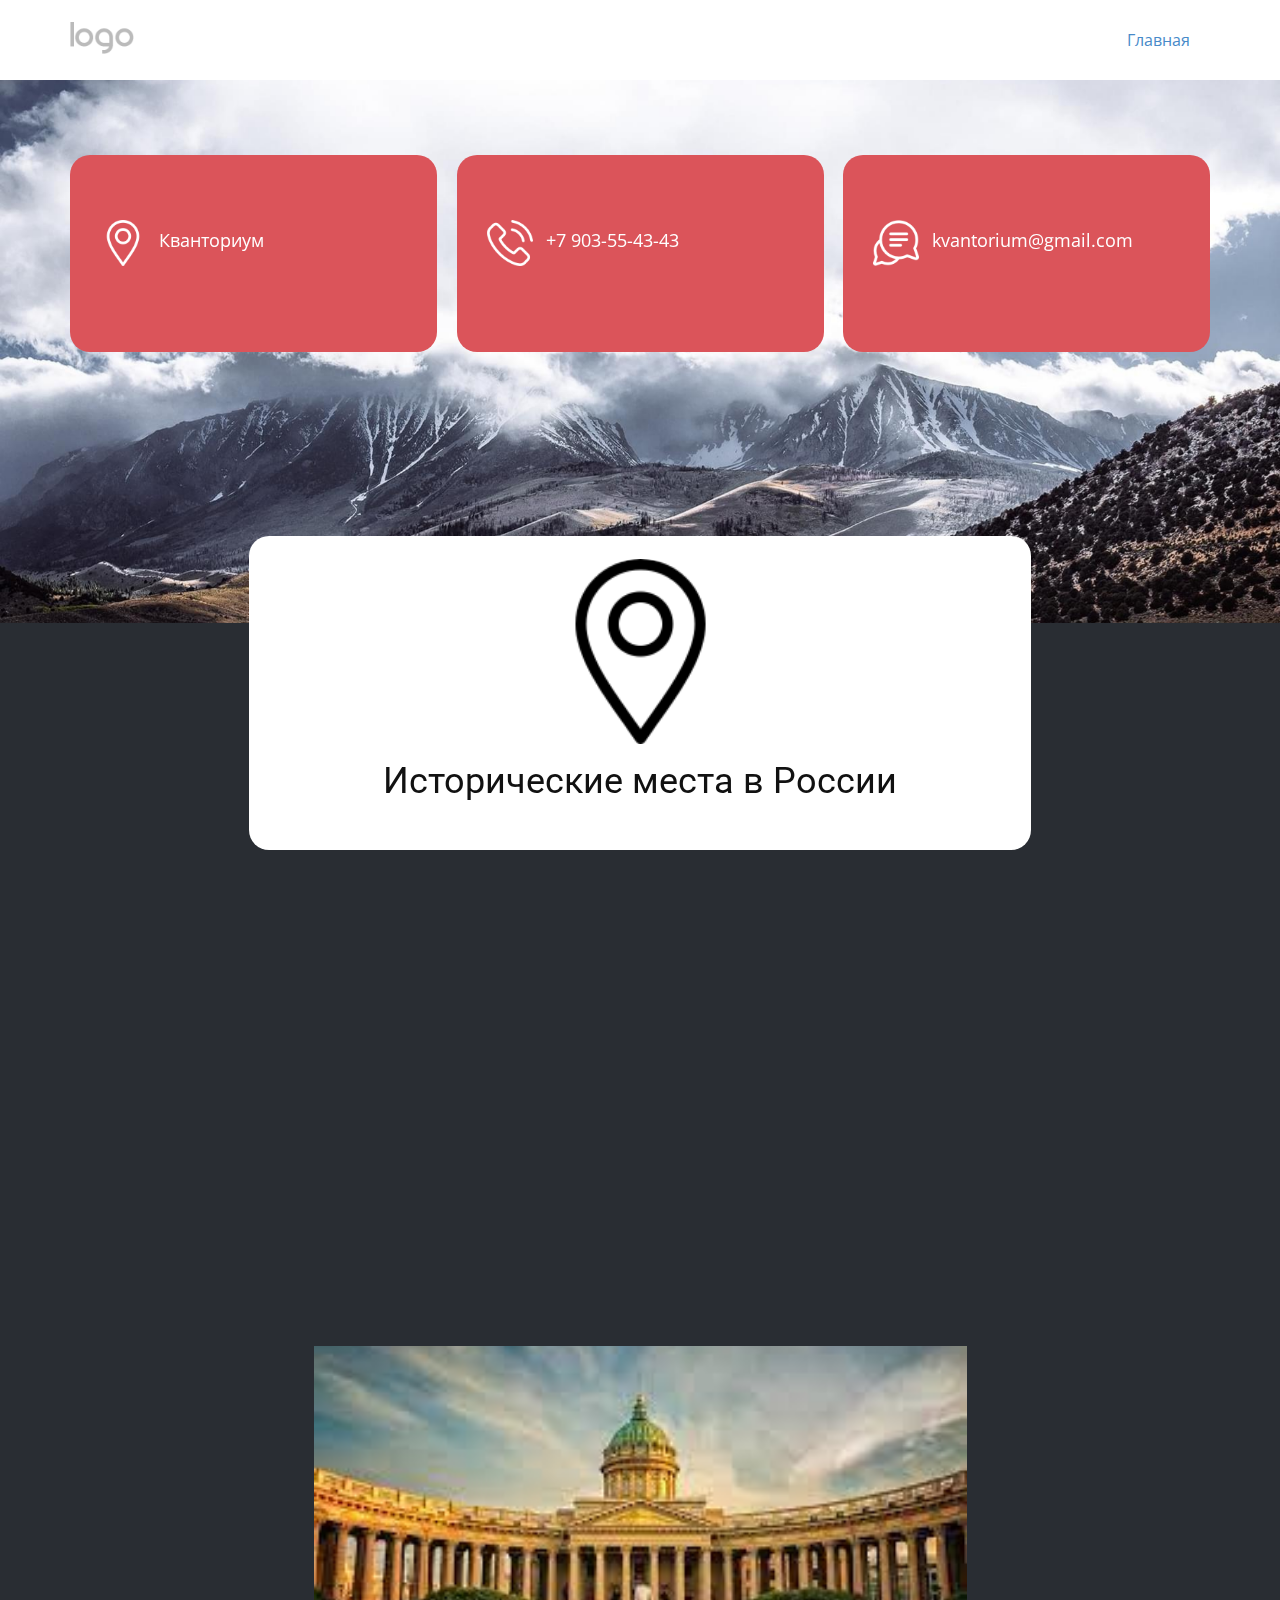
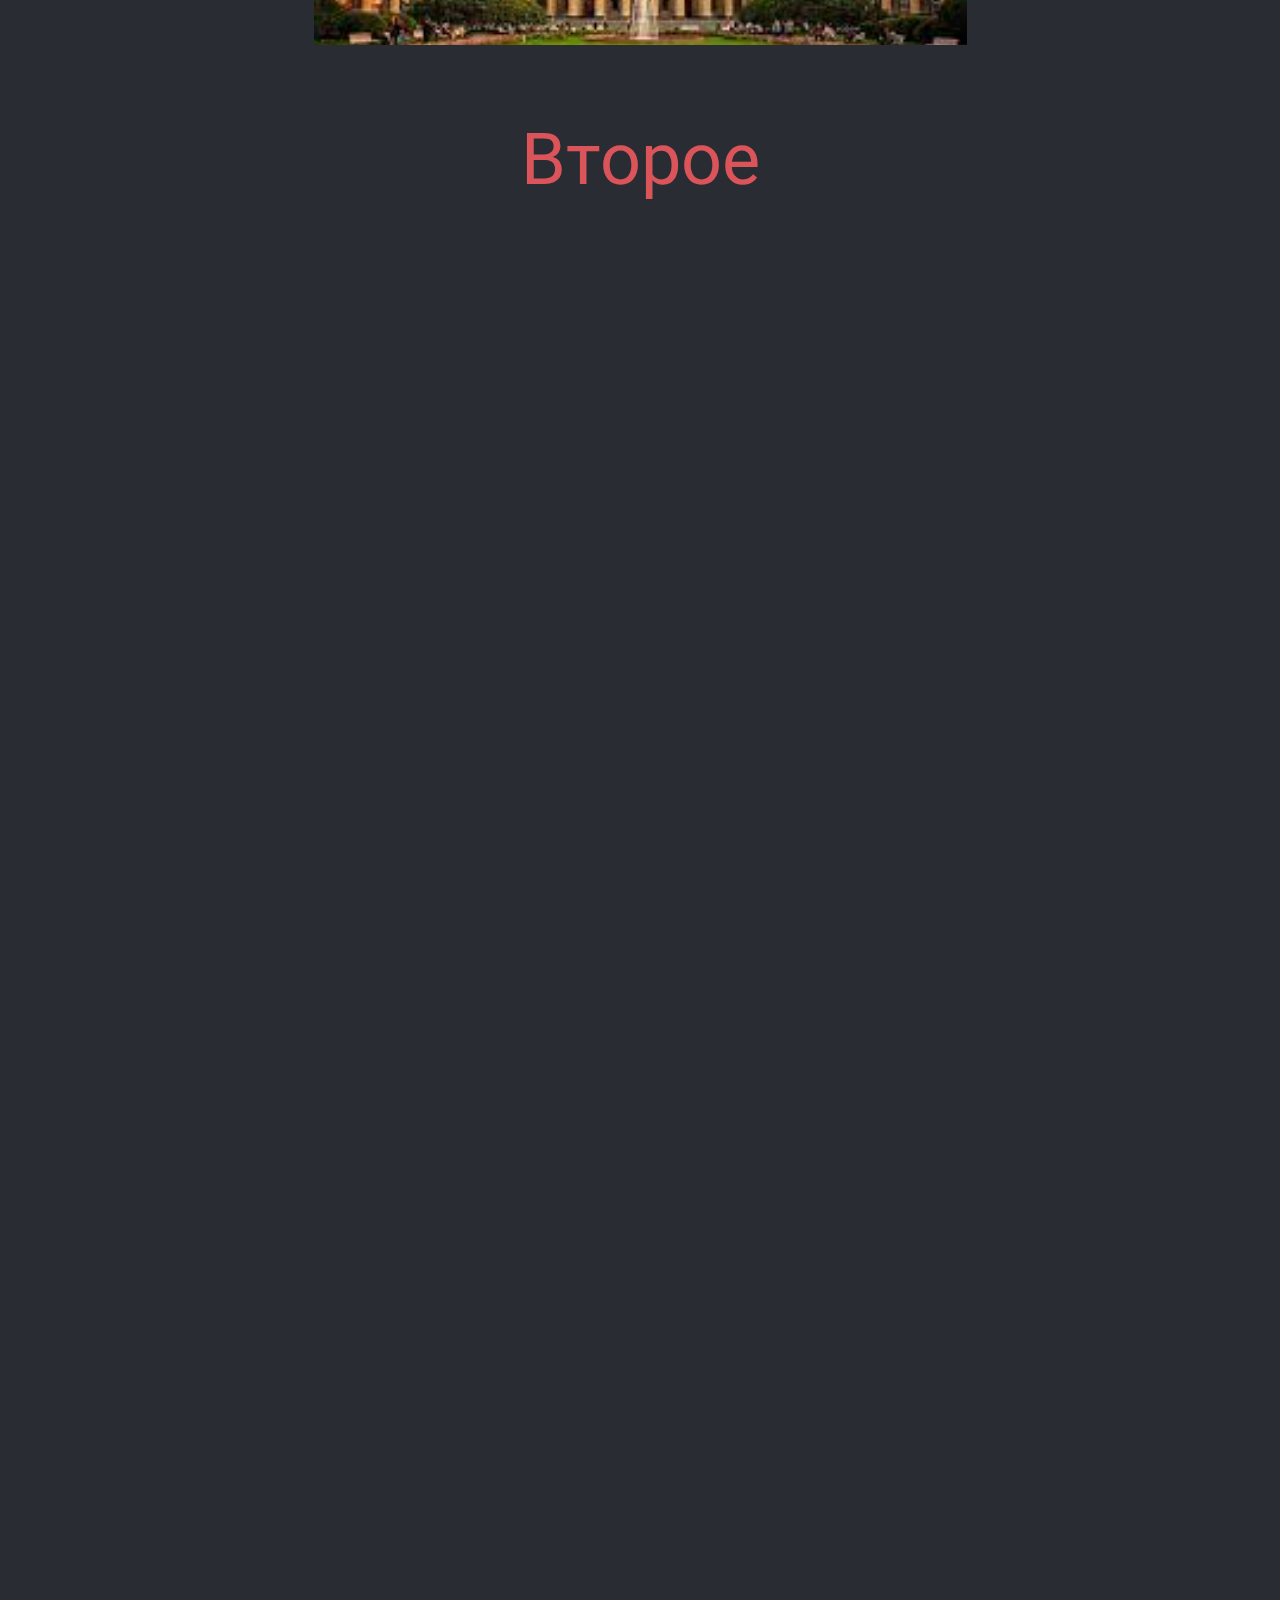
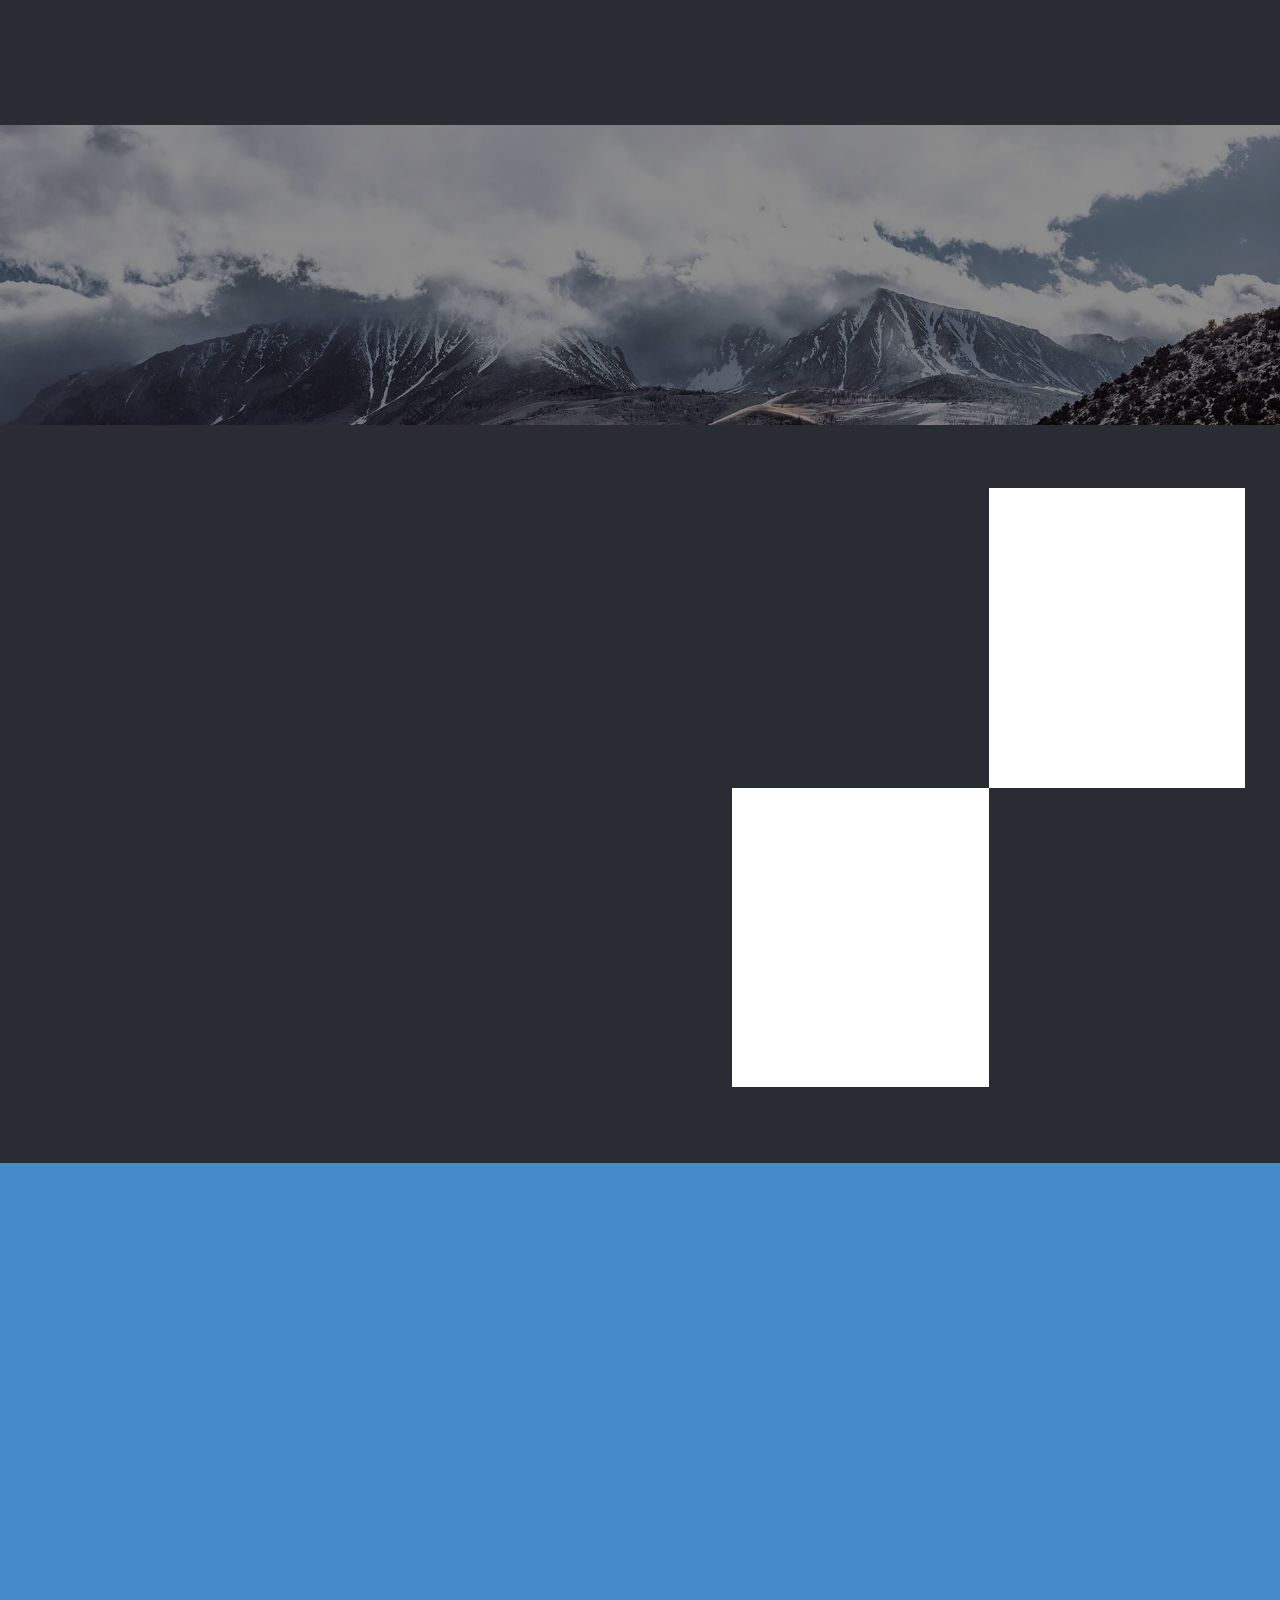
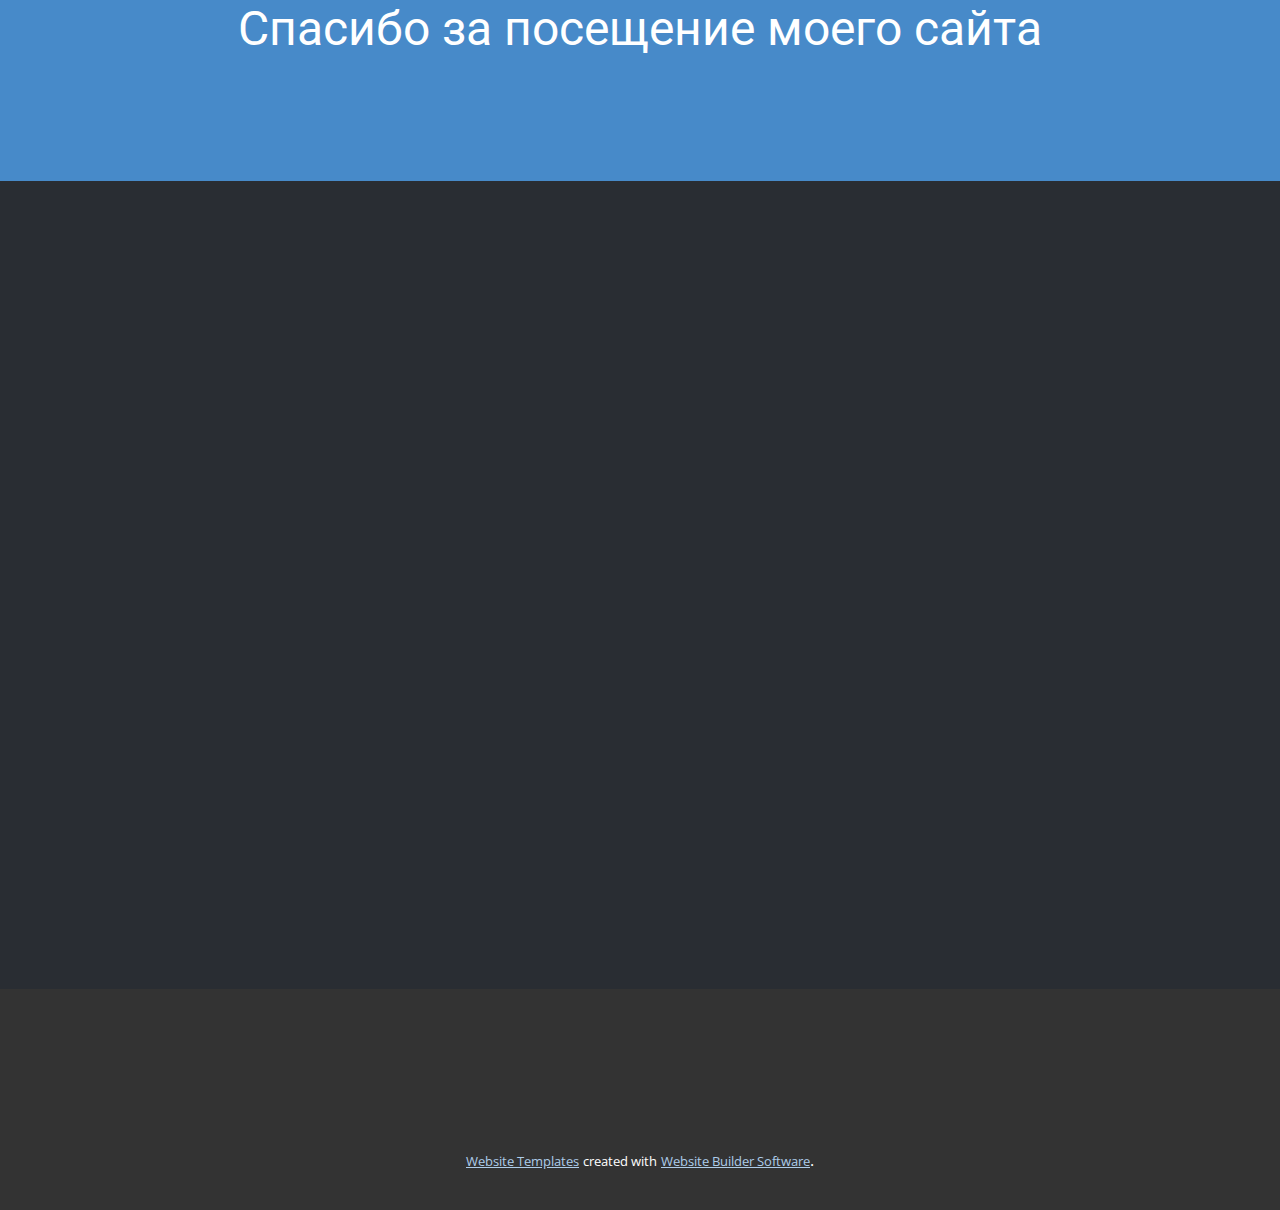
<file: Главная.html>
<!DOCTYPE html>
<html style="font-size: 16px;" lang="ru"><head>
    <meta name="viewport" content="width=device-width, initial-scale=1.0">
    <meta charset="utf-8">
    <meta name="keywords" content="Исторические места в России, Начнем с первого, Второе, Исторические места, Спасибо за посещение моего сайта, Контакт со мной">
    <meta name="description" content="">
    <title>Главная</title>
    <link rel="stylesheet" href="nicepage.css" media="screen">
<link rel="stylesheet" href="Главная.css" media="screen">
    <script class="u-script" type="text/javascript" src="jquery.js" defer=""></script>
    <script class="u-script" type="text/javascript" src="nicepage.js" defer=""></script>
    <meta name="generator" content="Nicepage 5.17.1, nicepage.com">
    <meta name="referrer" content="origin">
    <link id="u-theme-google-font" rel="stylesheet" href="https://fonts.googleapis.com/css?family=Roboto:100,100i,300,300i,400,400i,500,500i,700,700i,900,900i|Open+Sans:300,300i,400,400i,500,500i,600,600i,700,700i,800,800i">
    <link id="u-page-google-font" rel="stylesheet" href="https://fonts.googleapis.com/css?family=Roboto+Condensed:300,300i,400,400i,700,700i">
    
    
    
    
    
    
    
    
    
    
    <script type="application/ld+json">{
		"@context": "http://schema.org",
		"@type": "Organization",
		"name": "",
		"logo": "images/default-logo.png"
}</script>
    <meta name="theme-color" content="#478ac9">
    <meta property="og:title" content="Главная">
    <meta property="og:type" content="website">
  <meta data-intl-tel-input-cdn-path="intlTelInput/"></head>
  <body class="u-body u-xl-mode" data-lang="ru"><header class="u-clearfix u-header u-header" id="sec-5b8d"><div class="u-clearfix u-sheet u-valign-middle u-sheet-1">
        <a href="https://nicepage.com" class="u-image u-logo u-image-1">
          <img src="images/default-logo.png" class="u-logo-image u-logo-image-1">
        </a>
        <nav class="u-menu u-menu-one-level u-offcanvas u-menu-1">
          <div class="menu-collapse" style="font-size: 1rem; letter-spacing: 0px;">
            <a class="u-button-style u-custom-left-right-menu-spacing u-custom-padding-bottom u-custom-top-bottom-menu-spacing u-nav-link u-text-active-palette-1-base u-text-hover-palette-2-base" href="#">
              <svg class="u-svg-link" viewBox="0 0 24 24"><use xmlns:xlink="http://www.w3.org/1999/xlink" xlink:href="#menu-hamburger"></use></svg>
              <svg class="u-svg-content" version="1.1" id="menu-hamburger" viewBox="0 0 16 16" x="0px" y="0px" xmlns:xlink="http://www.w3.org/1999/xlink" xmlns="http://www.w3.org/2000/svg"><g><rect y="1" width="16" height="2"></rect><rect y="7" width="16" height="2"></rect><rect y="13" width="16" height="2"></rect>
</g></svg>
            </a>
          </div>
          <div class="u-custom-menu u-nav-container">
            <ul class="u-nav u-unstyled u-nav-1"><li class="u-nav-item"><a class="u-button-style u-nav-link u-text-active-palette-1-base u-text-hover-palette-2-base" href="Главная.html" style="padding: 10px 20px;">Главная</a>
</li></ul>
          </div>
          <div class="u-custom-menu u-nav-container-collapse">
            <div class="u-black u-container-style u-inner-container-layout u-opacity u-opacity-95 u-sidenav">
              <div class="u-inner-container-layout u-sidenav-overflow">
                <div class="u-menu-close"></div>
                <ul class="u-align-center u-nav u-popupmenu-items u-unstyled u-nav-2"><li class="u-nav-item"><a class="u-button-style u-nav-link" href="Главная.html">Главная</a>
</li></ul>
              </div>
            </div>
            <div class="u-black u-menu-overlay u-opacity u-opacity-70"></div>
          </div>
        </nav>
      </div></header>
    <section class="u-align-center u-clearfix u-container-align-center-lg u-container-align-center-md u-container-align-center-xl u-palette-5-dark-3 u-section-1" id="carousel_c64b" data-animation-name="" data-animation-duration="0" data-animation-delay="0" data-animation-direction="">
      <img class="u-expanded-width u-image u-image-1" src="images/fgfggf-min.jpg" data-image-width="1896" data-image-height="1080" data-animation-name="customAnimationIn" data-animation-duration="1250">
      <div class="u-list u-list-1">
        <div class="u-repeater u-repeater-1">
          <div class="u-align-left u-container-style u-list-item u-palette-2-base u-radius-20 u-repeater-item u-shape-round u-list-item-1" data-animation-name="customAnimationIn" data-animation-duration="1500" data-animation-direction="Right" data-animation-delay="500">
            <div class="u-container-layout u-similar-container u-valign-middle-lg u-container-layout-1"><span class="u-file-icon u-icon u-text-white u-icon-1" data-animation-name="customAnimationIn" data-animation-duration="1500" data-animation-delay="750"><img src="images/2838912-49358f0d.png" alt=""></span>
              <p class="u-text u-text-1" data-animation-name="customAnimationIn" data-animation-duration="1000" data-animation-delay="500">Кванториум<br>
                <br>
                <br>
              </p>
            </div>
          </div>
          <div class="u-align-left u-container-style u-list-item u-palette-2-base u-radius-20 u-repeater-item u-shape-round u-list-item-2" data-animation-name="customAnimationIn" data-animation-duration="1500" data-animation-direction="Right" data-animation-delay="500">
            <div class="u-container-layout u-similar-container u-valign-middle-lg u-container-layout-2"><span class="u-file-icon u-icon u-text-white u-icon-2" data-animation-name="customAnimationIn" data-animation-duration="1500" data-animation-delay="750"><img src="images/126509-436d588e.png" alt=""></span>
              <p class="u-text u-text-2" data-animation-name="customAnimationIn" data-animation-duration="1000" data-animation-delay="500">
                <a href="https://nicepage.dev" class="u-active-none u-border-1 u-border-hover-white u-border-no-left u-border-no-right u-border-no-top u-border-palette-2-light-2 u-bottom-left-radius-0 u-bottom-right-radius-0 u-btn u-button-link u-button-style u-hover-none u-none u-radius-0 u-text-body-alt-color u-top-left-radius-0 u-top-right-radius-0 u-btn-1"></a>+7 903-55-43-43<br>
                <br>
              </p>
            </div>
          </div>
          <div class="u-align-left u-container-style u-list-item u-palette-2-base u-radius-20 u-repeater-item u-shape-round u-list-item-3" data-animation-name="customAnimationIn" data-animation-duration="1500" data-animation-direction="Right" data-animation-delay="500">
            <div class="u-container-layout u-similar-container u-valign-middle-lg u-container-layout-3"><span class="u-file-icon u-icon u-text-white u-icon-3" data-animation-name="customAnimationIn" data-animation-duration="1500" data-animation-delay="750"><img src="images/953810-720605bf.png" alt=""></span>
              <p class="u-text u-text-3" data-animation-name="customAnimationIn" data-animation-duration="1000" data-animation-delay="500">
                <a href="https://nicepage.com/c/real-estate-html-templates" class="u-active-none u-border-1 u-border-hover-white u-border-no-left u-border-no-right u-border-no-top u-border-palette-2-light-2 u-btn u-button-link u-button-style u-hover-none u-none u-text-body-alt-color u-btn-2" data-animation-name="" data-animation-duration="0" data-animation-delay="0" data-animation-direction=""></a>kvantorium@gmail.com<br>
              </p>
            </div>
          </div>
        </div>
      </div>
      <div class="u-align-center u-container-style u-group u-radius-20 u-shape-round u-white u-group-1" data-animation-name="customAnimationIn" data-animation-duration="1750" data-animation-delay="500">
        <div class="u-container-layout u-container-layout-4">
          <img class="u-image u-image-circle u-preserve-proportions u-image-2" src="images/2838912.png?rand=d358" alt="" data-image-width="128" data-image-height="128" data-animation-name="customAnimationIn" data-animation-duration="1500" data-animation-delay="500">
          <h1 class="u-align-center u-text u-text-4" data-animation-name="customAnimationIn" data-animation-duration="1500" data-animation-delay="750">Исторические места в России</h1>
        </div>
      </div>
    </section>
    <section class="u-align-center u-clearfix u-palette-5-dark-3 u-section-2" id="carousel_c2d3">
      <div class="u-clearfix u-sheet u-sheet-1">
        <h1 class="u-align-center u-text u-text-palette-2-base u-text-1" data-animation-name="customAnimationIn" data-animation-duration="1500" data-animation-delay="250">Начнем с первого</h1>
        <p class="u-align-center u-text u-text-2" data-animation-name="customAnimationIn" data-animation-duration="1500" data-animation-delay="500">Что такое исторические места? Во первых это достопримечательность, место, вещь или объект, заслуживающие особого внимания, знаменитые или замечательные чем-либо, например, являющиеся историческим наследием, художественной ценностью.</p>
        <img class="u-image u-image-default u-image-1" src="images/1.jfif" alt="" data-image-width="275" data-image-height="183">
      </div>
    </section>
    <section class="u-align-center u-clearfix u-container-align-center u-palette-5-dark-3 u-section-3" id="carousel_18e9">
      
      
      
      
      
      
      
      
      
      
      
      
      
      
      
      
      
      
      
      
      
      
      
      
      <div class="u-clearfix u-sheet u-sheet-1">
        <h2 class="u-align-center u-text u-text-palette-2-base u-text-1">Второе</h2>
        <p class="u-align-center u-text u-text-2" data-animation-name="customAnimationIn" data-animation-duration="1500" data-animation-delay="250">Что значат исторические места для человечества? Историко – культурные памятники, к числу которых принадлежит и музей Бронепоезд,&nbsp;<b>формируют отношение людей к своей истории</b>. Это происходит на основе двух базовых элементов: знания истории своей страны и понимания вектора развития государства. Исторический памятник позволяет отражать социальную действительность.
        </p>
        <div class="u-expanded-width u-list u-list-1">
          <div class="u-repeater u-repeater-1">
            <div class="u-align-center u-container-style u-list-item u-radius-20 u-repeater-item u-shape-round u-white u-list-item-1" data-animation-name="customAnimationIn" data-animation-duration="1500" data-animation-delay="500">
              <div class="u-container-layout u-similar-container u-container-layout-1">
                <img class="u-expanded-width u-image u-image-round u-top-left-radius-10 u-top-right-radius-10 u-image-1" src="images/81168626-0.jpeg" alt="" data-image-width="5664" data-image-height="3840">
                <h4 class="u-custom-font u-font-roboto-condensed u-hover-feature u-text u-text-3"> Собор святой софии</h4>
              </div>
            </div>
            <div class="u-align-center u-container-style u-list-item u-radius-20 u-repeater-item u-shape-round u-video-cover u-white u-list-item-2" data-animation-name="customAnimationIn" data-animation-duration="1500" data-animation-delay="500">
              <div class="u-container-layout u-similar-container u-container-layout-2">
                <img class="u-expanded-width u-image u-image-round u-top-left-radius-10 u-top-right-radius-10 u-image-2" src="images/81168626-01.jpeg" alt="" data-image-width="1024" data-image-height="768">
                <h4 class="u-custom-font u-font-roboto-condensed u-hover-feature u-text u-text-4"> Крепость Румели</h4>
              </div>
            </div>
            <div class="u-align-center u-container-style u-list-item u-radius-20 u-repeater-item u-shape-round u-video-cover u-white u-list-item-3" data-animation-name="customAnimationIn" data-animation-duration="1500" data-animation-delay="500">
              <div class="u-container-layout u-similar-container u-container-layout-3">
                <img class="u-expanded-width u-image u-image-round u-top-left-radius-10 u-top-right-radius-10 u-image-3" src="images/81168626-02.jpeg" alt="" data-image-width="5682" data-image-height="3788">
                <h4 class="u-custom-font u-font-roboto-condensed u-hover-feature u-text u-text-5">Босфор</h4>
              </div>
            </div>
          </div>
        </div>
      </div>
      
      
    </section>
    <section class="u-align-center u-clearfix u-container-align-center u-palette-5-dark-3 u-section-4" id="carousel_2961">
      <div class="u-clearfix u-sheet u-sheet-1">
        <h2 class="u-align-center u-text u-text-palette-2-base u-text-1" data-animation-name="customAnimationIn" data-animation-duration="1500" data-animation-delay="250">Исторические места</h2>
        <div class="u-expanded-width-sm u-expanded-width-xs u-list u-list-1">
          <div class="u-repeater u-repeater-1">
            <div class="u-container-style u-list-item u-repeater-item u-shape-rectangle u-list-item-1" data-animation-name="customAnimationIn" data-animation-duration="1500" data-animation-delay="250">
              <div class="u-container-layout u-similar-container u-container-layout-1">
                <div alt="" class="u-border-12 u-border-palette-2-base u-image u-image-circle u-image-1" data-image-width="275" data-image-height="183" data-animation-name="customAnimationIn" data-animation-duration="1500" data-animation-delay="500"></div>
                <h6 class="u-text u-text-palette-2-base u-text-2">невский проспект</h6>
              </div>
            </div>
            <div class="u-container-style u-list-item u-repeater-item u-shape-rectangle u-list-item-2" data-animation-name="customAnimationIn" data-animation-duration="1500" data-animation-delay="250">
              <div class="u-container-layout u-similar-container u-container-layout-2">
                <div alt="" class="u-border-12 u-border-palette-2-base u-image u-image-circle u-image-2" data-image-width="275" data-image-height="183" data-animation-name="customAnimationIn" data-animation-duration="1500" data-animation-delay="500"></div>
                <h6 class="u-text u-text-palette-2-base u-text-3">Дворцовый мост</h6>
              </div>
            </div>
            <div class="u-container-style u-list-item u-repeater-item u-shape-rectangle u-list-item-3" data-animation-name="customAnimationIn" data-animation-duration="1500" data-animation-delay="250">
              <div class="u-container-layout u-similar-container u-container-layout-3">
                <div alt="" class="u-border-12 u-border-palette-2-base u-image u-image-circle u-image-3" data-image-width="270" data-image-height="187" data-animation-name="customAnimationIn" data-animation-duration="1500" data-animation-delay="500"></div>
                <h6 class="u-text u-text-palette-2-base u-text-4">храм василия блаженного</h6>
              </div>
            </div>
            <div class="u-container-style u-list-item u-repeater-item u-shape-rectangle u-list-item-4" data-animation-name="customAnimationIn" data-animation-duration="1500" data-animation-delay="250">
              <div class="u-container-layout u-similar-container u-container-layout-4">
                <div alt="" class="u-border-12 u-border-palette-2-base u-image u-image-circle u-image-4" data-image-width="1024" data-image-height="768" data-animation-name="customAnimationIn" data-animation-duration="1500" data-animation-delay="500"></div>
                <h6 class="u-text u-text-palette-2-base u-text-5">Храм спаса на крови</h6>
              </div>
            </div>
            <div class="u-container-style u-list-item u-repeater-item u-shape-rectangle u-list-item-5" data-animation-name="customAnimationIn" data-animation-duration="1500" data-animation-delay="250">
              <div class="u-container-layout u-similar-container u-container-layout-5">
                <div alt="" class="u-border-12 u-border-palette-2-base u-image u-image-circle u-image-5" data-image-width="259" data-image-height="194" data-animation-name="customAnimationIn" data-animation-duration="1500" data-animation-delay="500"></div>
                <h6 class="u-text u-text-palette-2-base u-text-6">Собор святой софии</h6>
              </div>
            </div>
            <div class="u-container-style u-list-item u-repeater-item u-shape-rectangle u-list-item-6" data-animation-name="customAnimationIn" data-animation-duration="1500" data-animation-delay="250">
              <div class="u-container-layout u-similar-container u-container-layout-6">
                <div alt="" class="u-border-12 u-border-palette-2-base u-image u-image-circle u-image-6" data-image-width="1475" data-image-height="1000" data-animation-name="customAnimationIn" data-animation-duration="1500" data-animation-delay="500"></div>
                <h6 class="u-text u-text-palette-2-base u-text-7">Собор святой софии</h6>
              </div>
            </div>
          </div>
        </div>
      </div>
    </section>
    <section class="u-clearfix u-image u-shading u-section-5" id="carousel_d38c" data-image-width="1896" data-image-height="1080">
      <div class="u-clearfix u-sheet u-sheet-1"></div>
    </section>
    <section class="u-clearfix u-palette-5-dark-3 u-section-6" id="carousel_bc31">
      <div class="u-clearfix u-sheet u-sheet-1">
        <div class="data-layout-selected u-clearfix u-layout-wrap u-layout-wrap-1">
          <div class="u-layout">
            <div class="u-layout-row">
              <div class="u-size-31-sm u-size-31-xs u-size-33-lg u-size-33-xl u-size-60-md">
                <div class="u-layout-col">
                  <div class="u-container-style u-layout-cell u-size-60 u-layout-cell-1" data-animation-name="customAnimationIn" data-animation-duration="1500" data-animation-delay="250">
                    <div class="u-container-layout u-valign-bottom u-container-layout-1">
                      <p class="u-align-left u-text u-text-default u-text-1">Достопримечательностей России очень много и будет трудно их перечислить, поэтому я взял те достопримечательности , которые известны всем</p>
                      <a href="https://nicepage.review" class="u-active-palette-2-base u-align-center u-border-none u-btn u-btn-round u-button-style u-hover-palette-2-base u-radius-50 u-text-active-white u-text-hover-white u-white u-btn-1">Контакты<br>
                        <br>
                      </a>
                    </div>
                  </div>
                </div>
              </div>
              <div class="u-size-27-lg u-size-27-xl u-size-29-sm u-size-29-xs u-size-60-md">
                <div class="u-layout-col">
                  <div class="u-size-30">
                    <div class="u-layout-row">
                      <div class="u-container-align-center u-container-style u-image u-layout-cell u-size-30 u-image-1" data-image-width="275" data-image-height="183" data-animation-name="customAnimationIn" data-animation-duration="1500">
                        <div class="u-container-layout u-container-layout-2"></div>
                      </div>
                      <div class="u-container-style u-layout-cell u-size-30 u-white u-layout-cell-3">
                        <div class="u-container-layout u-valign-middle u-container-layout-3">
                          <img class="u-expanded-width u-image u-image-2" src="images/3.jfif" data-image-width="259" data-image-height="194" data-animation-name="customAnimationIn" data-animation-duration="1500" data-animation-delay="500">
                        </div>
                      </div>
                    </div>
                  </div>
                  <div class="u-size-30">
                    <div class="u-layout-row">
                      <div class="u-container-style u-layout-cell u-size-30 u-white u-layout-cell-4">
                        <div class="u-container-layout u-valign-middle u-container-layout-4">
                          <img class="u-expanded-width u-image u-image-3" src="images/2.jfif" data-image-width="275" data-image-height="183" data-animation-name="customAnimationIn" data-animation-duration="1500" data-animation-delay="500">
                        </div>
                      </div>
                      <div class="u-container-align-center u-container-style u-image u-layout-cell u-size-30 u-image-4" data-image-width="1475" data-image-height="1000" data-animation-name="customAnimationIn" data-animation-duration="1500">
                        <div class="u-container-layout u-container-layout-5"></div>
                      </div>
                    </div>
                  </div>
                </div>
              </div>
            </div>
          </div>
        </div>
      </div>
    </section>
    <section class="u-align-center u-clearfix u-palette-1-base u-section-7" id="sec-03e2">
      <div class="u-clearfix u-sheet u-sheet-1">
        <div class="u-align-left u-expanded-width-sm u-video u-video-1">
          <div class="embed-responsive embed-responsive-1">
            <iframe style="position: absolute;top: 0;left: 0;width: 100%;height: 100%;" class="embed-responsive-item" src="https://www.youtube.com/embed/L-hm3S1aSnI?mute=0&amp;showinfo=0&amp;controls=0&amp;start=0" frameborder="0" allowfullscreen=""></iframe>
          </div>
        </div>
        <h2 class="u-text u-text-default u-text-1">Спасибо за посещение моего сайта</h2>
      </div>
    </section>
    <section class="u-clearfix u-expanded-width-xl u-palette-5-dark-3 u-section-8" id="carousel_d089">
      <div class="u-clearfix u-sheet u-valign-middle u-sheet-1">
        <div class="data-layout-selected u-clearfix u-expanded-width u-gutter-0 u-layout-wrap u-layout-wrap-1">
          <div class="u-gutter-0 u-layout">
            <div class="u-layout-row">
              <div class="u-align-left u-container-style u-layout-cell u-radius-20 u-shape-round u-size-1-lg u-size-1-xl u-size-30-md u-size-30-sm u-size-30-xs u-layout-cell-1" data-animation-name="customAnimationIn" data-animation-duration="1500" data-animation-delay="250">
                <div class="u-container-layout u-valign-middle-lg u-valign-middle-xl u-container-layout-1"></div>
              </div>
              <div class="u-align-left u-container-align-center u-container-style u-layout-cell u-shape-rectangle u-size-30-md u-size-30-sm u-size-30-xs u-size-59-lg u-size-59-xl u-layout-cell-2" data-animation-name="customAnimationIn" data-animation-duration="1500" data-animation-delay="250">
                <div class="u-container-layout u-valign-middle-sm u-valign-middle-xs u-container-layout-2">
                  <h2 class="u-align-center u-text u-text-1">Контакт со мной</h2>
                  <div class="u-expanded-width u-form u-form-1">
                    <form action="https://forms.nicepagesrv.com/v2/form/process" class="u-clearfix u-form-spacing-30 u-form-vertical u-inner-form" style="padding: 0px;" source="email" name="form">
                      <div class="u-form-group u-form-name">
                        <label for="name-3b9a" class="u-form-control-hidden u-label" wfd-invisible="true">Name</label>
                        <input type="text" placeholder="Enter your Name" id="name-3b9a" name="name" class="u-input u-input-rectangle u-radius-20 u-input-1" required="">
                      </div>
                      <div class="u-form-email u-form-group">
                        <label for="email-3b9a" class="u-form-control-hidden u-label" wfd-invisible="true">Email</label>
                        <input type="email" placeholder="Enter a valid email address" id="email-3b9a" name="email" class="u-input u-input-rectangle u-radius-20 u-input-2" required="">
                      </div>
                      <div class="u-form-group u-form-message">
                        <label for="message-3b9a" class="u-form-control-hidden u-label" wfd-invisible="true">Message</label>
                        <textarea placeholder="Enter your message" rows="4" cols="50" id="message-3b9a" name="message" class="u-input u-input-rectangle u-radius-20 u-input-3" required=""></textarea>
                      </div>
                      <div class="u-align-left u-form-group u-form-submit">
                        <a href="#" class="u-btn u-btn-round u-btn-submit u-button-style u-hover-palette-1-dark-1 u-palette-1-base u-radius-20 u-btn-1">отправить</a>
                        <input type="submit" value="submit" class="u-form-control-hidden" wfd-invisible="true">
                      </div>
                      <div class="u-form-send-message u-form-send-success" wfd-invisible="true"> Thank you! Your message has been sent. </div>
                      <div class="u-form-send-error u-form-send-message" wfd-invisible="true"> Unable to send your message. Please fix errors then try again. </div>
                      <input type="hidden" value="" name="recaptchaResponse" wfd-invisible="true">
                      <input type="hidden" name="formServices" value="db9290cd-9228-a502-994c-660e6569024d">
                    </form>
                  </div>
                </div>
              </div>
            </div>
          </div>
        </div>
      </div>
    </section>
    
    
    
    <footer class="u-align-center u-clearfix u-footer u-grey-80 u-footer" id="sec-bcd2"><div class="u-clearfix u-sheet u-sheet-1"></div></footer>
    <section class="u-backlink u-clearfix u-grey-80">
      <a class="u-link" href="https://nicepage.com/website-templates" target="_blank">
        <span>Website Templates</span>
      </a>
      <p class="u-text">
        <span>created with</span>
      </p>
      <a class="u-link" href="" target="_blank">
        <span>Website Builder Software</span>
      </a>. 
    </section>
  
</body></html>
</file>
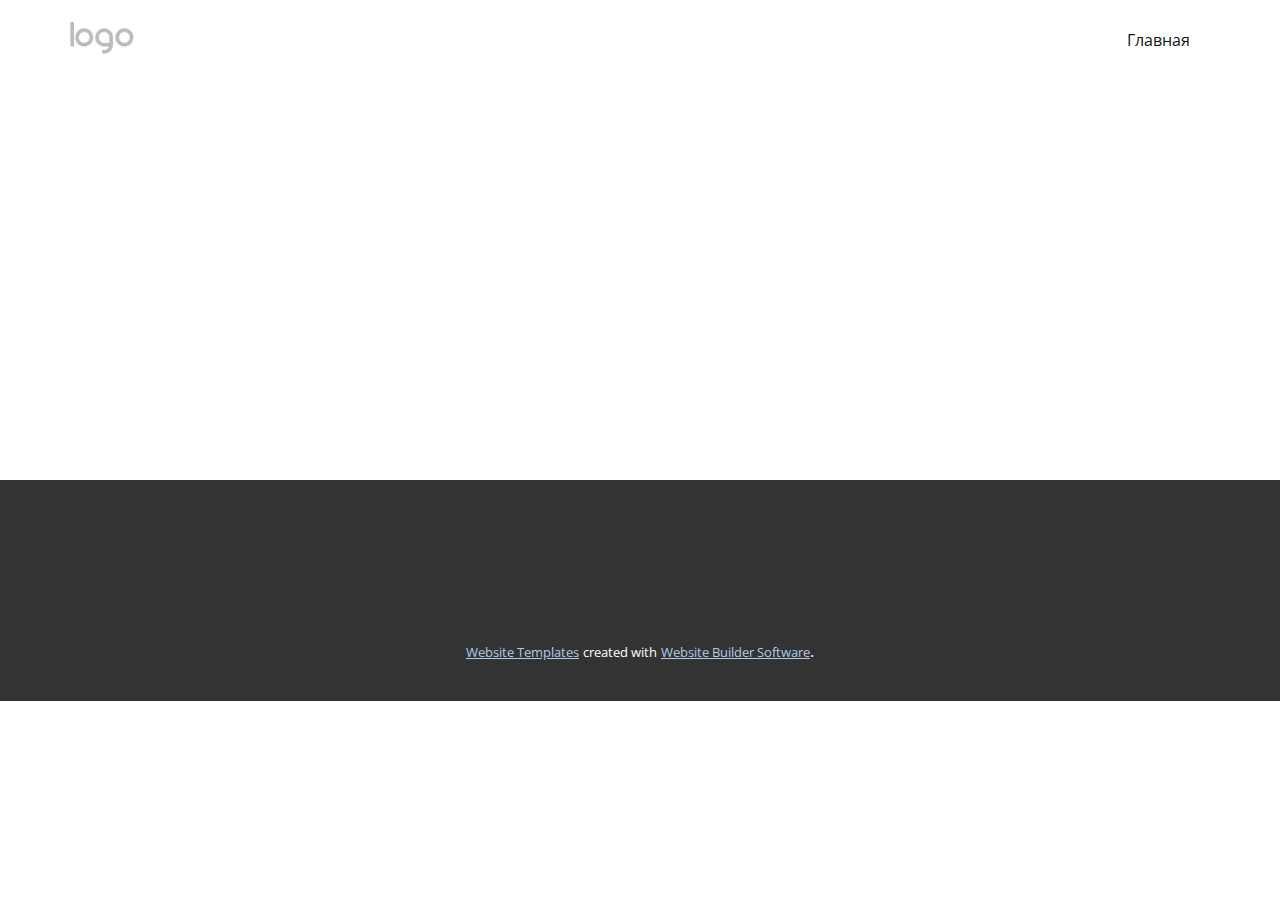
<file: Контакты.html>
<!DOCTYPE html>
<html style="font-size: 16px;" lang="ru"><head>
    <meta name="viewport" content="width=device-width, initial-scale=1.0">
    <meta charset="utf-8">
    <meta name="keywords" content="">
    <meta name="description" content="">
    <title>Контакты</title>
    <link rel="stylesheet" href="nicepage.css" media="screen">
<link rel="stylesheet" href="Контакты.css" media="screen">
    <script class="u-script" type="text/javascript" src="jquery.js" defer=""></script>
    <script class="u-script" type="text/javascript" src="nicepage.js" defer=""></script>
    <meta name="generator" content="Nicepage 5.17.1, nicepage.com">
    <link id="u-theme-google-font" rel="stylesheet" href="https://fonts.googleapis.com/css?family=Roboto:100,100i,300,300i,400,400i,500,500i,700,700i,900,900i|Open+Sans:300,300i,400,400i,500,500i,600,600i,700,700i,800,800i">
    
    
    
    <script type="application/ld+json">{
		"@context": "http://schema.org",
		"@type": "Organization",
		"name": "",
		"logo": "images/default-logo.png"
}</script>
    <meta name="theme-color" content="#478ac9">
    <meta property="og:title" content="Контакты">
    <meta property="og:type" content="website">
  <meta data-intl-tel-input-cdn-path="intlTelInput/"></head>
  <body class="u-body u-xl-mode" data-lang="ru"><header class="u-clearfix u-header u-header" id="sec-5b8d"><div class="u-clearfix u-sheet u-valign-middle u-sheet-1">
        <a href="https://nicepage.com" class="u-image u-logo u-image-1">
          <img src="images/default-logo.png" class="u-logo-image u-logo-image-1">
        </a>
        <nav class="u-menu u-menu-one-level u-offcanvas u-menu-1">
          <div class="menu-collapse" style="font-size: 1rem; letter-spacing: 0px;">
            <a class="u-button-style u-custom-left-right-menu-spacing u-custom-padding-bottom u-custom-top-bottom-menu-spacing u-nav-link u-text-active-palette-1-base u-text-hover-palette-2-base" href="#">
              <svg class="u-svg-link" viewBox="0 0 24 24"><use xmlns:xlink="http://www.w3.org/1999/xlink" xlink:href="#menu-hamburger"></use></svg>
              <svg class="u-svg-content" version="1.1" id="menu-hamburger" viewBox="0 0 16 16" x="0px" y="0px" xmlns:xlink="http://www.w3.org/1999/xlink" xmlns="http://www.w3.org/2000/svg"><g><rect y="1" width="16" height="2"></rect><rect y="7" width="16" height="2"></rect><rect y="13" width="16" height="2"></rect>
</g></svg>
            </a>
          </div>
          <div class="u-custom-menu u-nav-container">
            <ul class="u-nav u-unstyled u-nav-1"><li class="u-nav-item"><a class="u-button-style u-nav-link u-text-active-palette-1-base u-text-hover-palette-2-base" href="Главная.html" style="padding: 10px 20px;">Главная</a>
</li></ul>
          </div>
          <div class="u-custom-menu u-nav-container-collapse">
            <div class="u-black u-container-style u-inner-container-layout u-opacity u-opacity-95 u-sidenav">
              <div class="u-inner-container-layout u-sidenav-overflow">
                <div class="u-menu-close"></div>
                <ul class="u-align-center u-nav u-popupmenu-items u-unstyled u-nav-2"><li class="u-nav-item"><a class="u-button-style u-nav-link" href="Главная.html">Главная</a>
</li></ul>
              </div>
            </div>
            <div class="u-black u-menu-overlay u-opacity u-opacity-70"></div>
          </div>
        </nav>
      </div></header>
    <section class="u-clearfix u-section-1" id="sec-c286">
      <div class="u-clearfix u-sheet u-sheet-1"></div>
    </section>
    
    
    
    <footer class="u-align-center u-clearfix u-footer u-grey-80 u-footer" id="sec-bcd2"><div class="u-clearfix u-sheet u-sheet-1"></div></footer>
    <section class="u-backlink u-clearfix u-grey-80">
      <a class="u-link" href="https://nicepage.com/website-templates" target="_blank">
        <span>Website Templates</span>
      </a>
      <p class="u-text">
        <span>created with</span>
      </p>
      <a class="u-link" href="" target="_blank">
        <span>Website Builder Software</span>
      </a>. 
    </section>
  
</body></html>
</file>
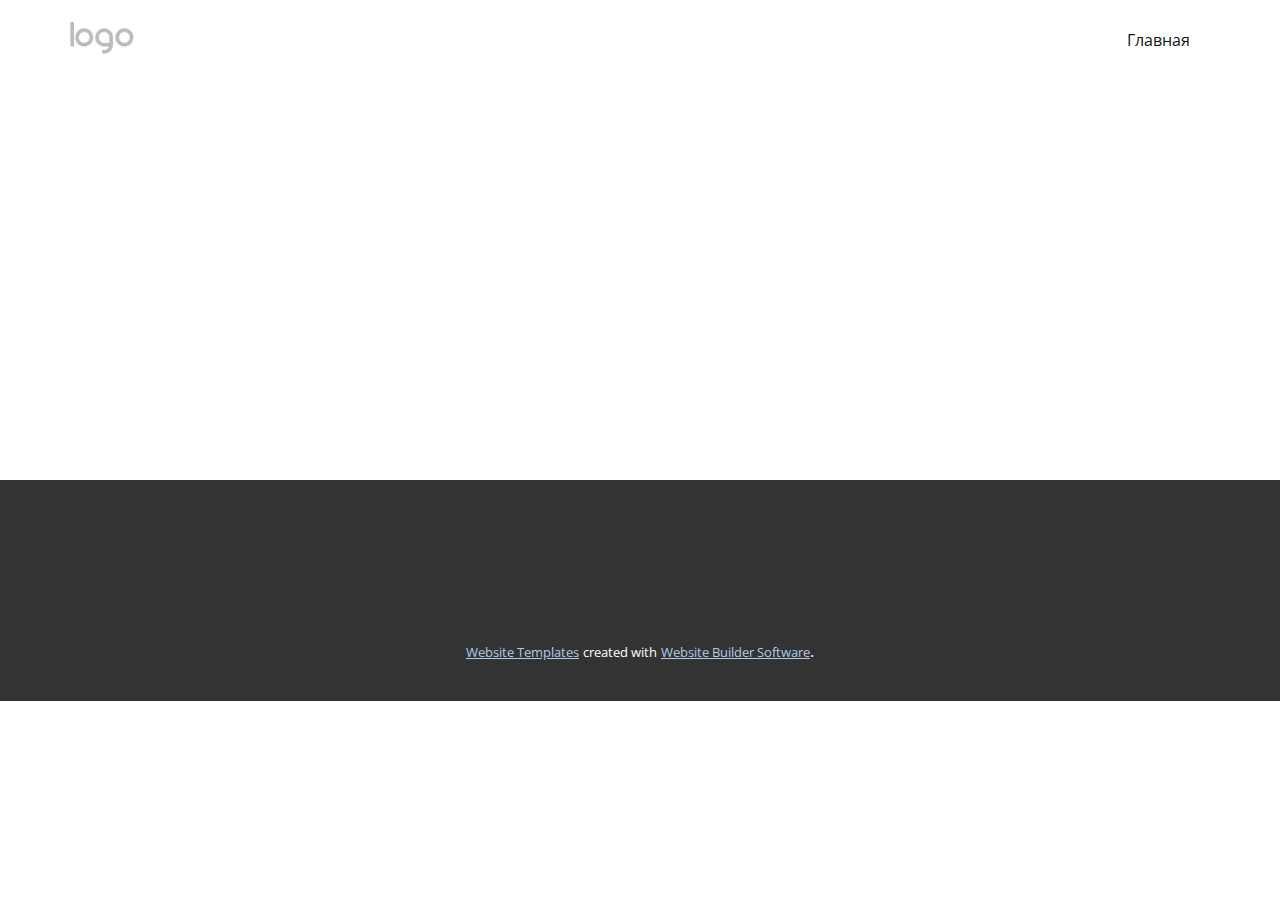
<file: О-нас.html>
<!DOCTYPE html>
<html style="font-size: 16px;" lang="ru"><head>
    <meta name="viewport" content="width=device-width, initial-scale=1.0">
    <meta charset="utf-8">
    <meta name="keywords" content="">
    <meta name="description" content="">
    <title>О нас</title>
    <link rel="stylesheet" href="nicepage.css" media="screen">
<link rel="stylesheet" href="О-нас.css" media="screen">
    <script class="u-script" type="text/javascript" src="jquery.js" defer=""></script>
    <script class="u-script" type="text/javascript" src="nicepage.js" defer=""></script>
    <meta name="generator" content="Nicepage 5.17.1, nicepage.com">
    <link id="u-theme-google-font" rel="stylesheet" href="https://fonts.googleapis.com/css?family=Roboto:100,100i,300,300i,400,400i,500,500i,700,700i,900,900i|Open+Sans:300,300i,400,400i,500,500i,600,600i,700,700i,800,800i">
    
    
    
    <script type="application/ld+json">{
		"@context": "http://schema.org",
		"@type": "Organization",
		"name": "",
		"logo": "images/default-logo.png"
}</script>
    <meta name="theme-color" content="#478ac9">
    <meta property="og:title" content="О нас">
    <meta property="og:type" content="website">
  <meta data-intl-tel-input-cdn-path="intlTelInput/"></head>
  <body class="u-body u-xl-mode" data-lang="ru"><header class="u-clearfix u-header u-header" id="sec-5b8d"><div class="u-clearfix u-sheet u-valign-middle u-sheet-1">
        <a href="https://nicepage.com" class="u-image u-logo u-image-1">
          <img src="images/default-logo.png" class="u-logo-image u-logo-image-1">
        </a>
        <nav class="u-menu u-menu-one-level u-offcanvas u-menu-1">
          <div class="menu-collapse" style="font-size: 1rem; letter-spacing: 0px;">
            <a class="u-button-style u-custom-left-right-menu-spacing u-custom-padding-bottom u-custom-top-bottom-menu-spacing u-nav-link u-text-active-palette-1-base u-text-hover-palette-2-base" href="#">
              <svg class="u-svg-link" viewBox="0 0 24 24"><use xmlns:xlink="http://www.w3.org/1999/xlink" xlink:href="#menu-hamburger"></use></svg>
              <svg class="u-svg-content" version="1.1" id="menu-hamburger" viewBox="0 0 16 16" x="0px" y="0px" xmlns:xlink="http://www.w3.org/1999/xlink" xmlns="http://www.w3.org/2000/svg"><g><rect y="1" width="16" height="2"></rect><rect y="7" width="16" height="2"></rect><rect y="13" width="16" height="2"></rect>
</g></svg>
            </a>
          </div>
          <div class="u-custom-menu u-nav-container">
            <ul class="u-nav u-unstyled u-nav-1"><li class="u-nav-item"><a class="u-button-style u-nav-link u-text-active-palette-1-base u-text-hover-palette-2-base" href="Главная.html" style="padding: 10px 20px;">Главная</a>
</li></ul>
          </div>
          <div class="u-custom-menu u-nav-container-collapse">
            <div class="u-black u-container-style u-inner-container-layout u-opacity u-opacity-95 u-sidenav">
              <div class="u-inner-container-layout u-sidenav-overflow">
                <div class="u-menu-close"></div>
                <ul class="u-align-center u-nav u-popupmenu-items u-unstyled u-nav-2"><li class="u-nav-item"><a class="u-button-style u-nav-link" href="Главная.html">Главная</a>
</li></ul>
              </div>
            </div>
            <div class="u-black u-menu-overlay u-opacity u-opacity-70"></div>
          </div>
        </nav>
      </div></header>
    <section class="u-clearfix u-section-1" id="sec-0751">
      <div class="u-clearfix u-sheet u-sheet-1"></div>
    </section>
    
    
    
    <footer class="u-align-center u-clearfix u-footer u-grey-80 u-footer" id="sec-bcd2"><div class="u-clearfix u-sheet u-sheet-1"></div></footer>
    <section class="u-backlink u-clearfix u-grey-80">
      <a class="u-link" href="https://nicepage.com/website-templates" target="_blank">
        <span>Website Templates</span>
      </a>
      <p class="u-text">
        <span>created with</span>
      </p>
      <a class="u-link" href="" target="_blank">
        <span>Website Builder Software</span>
      </a>. 
    </section>
  
</body></html>
</file>
